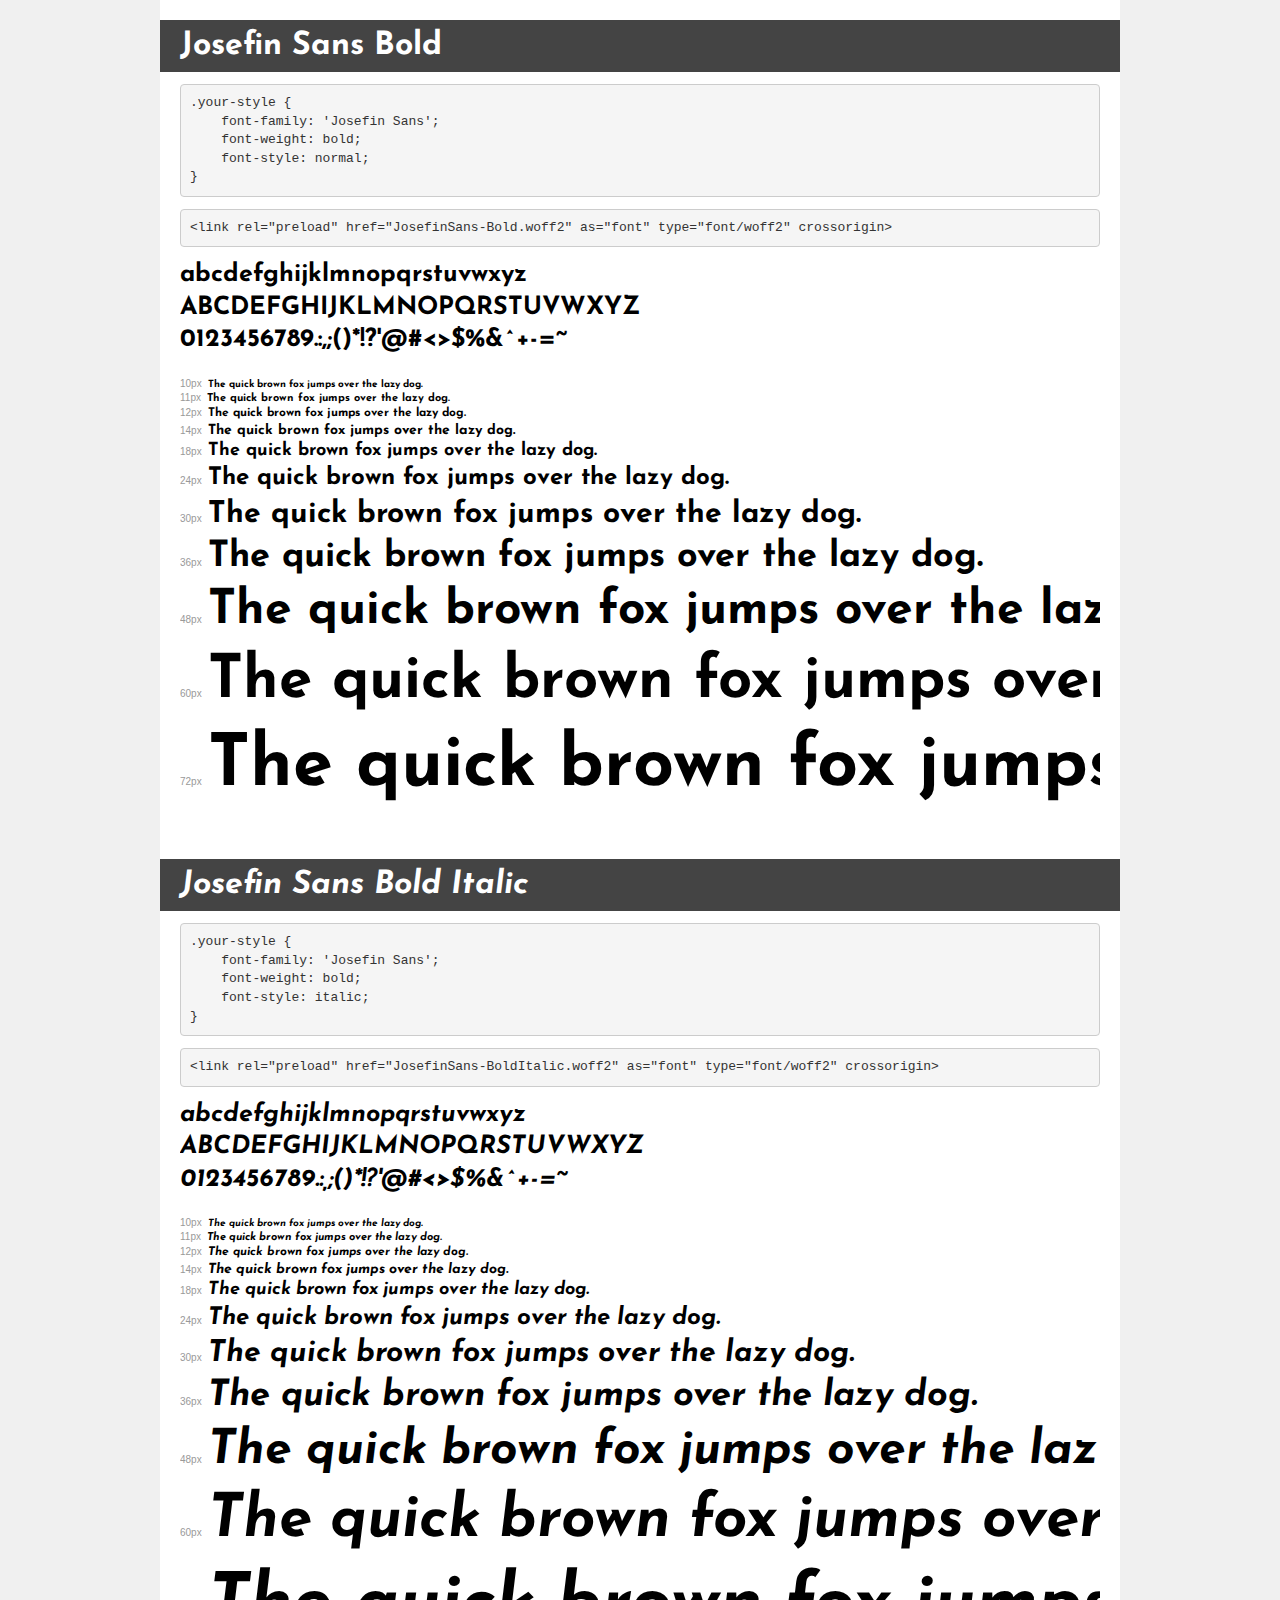
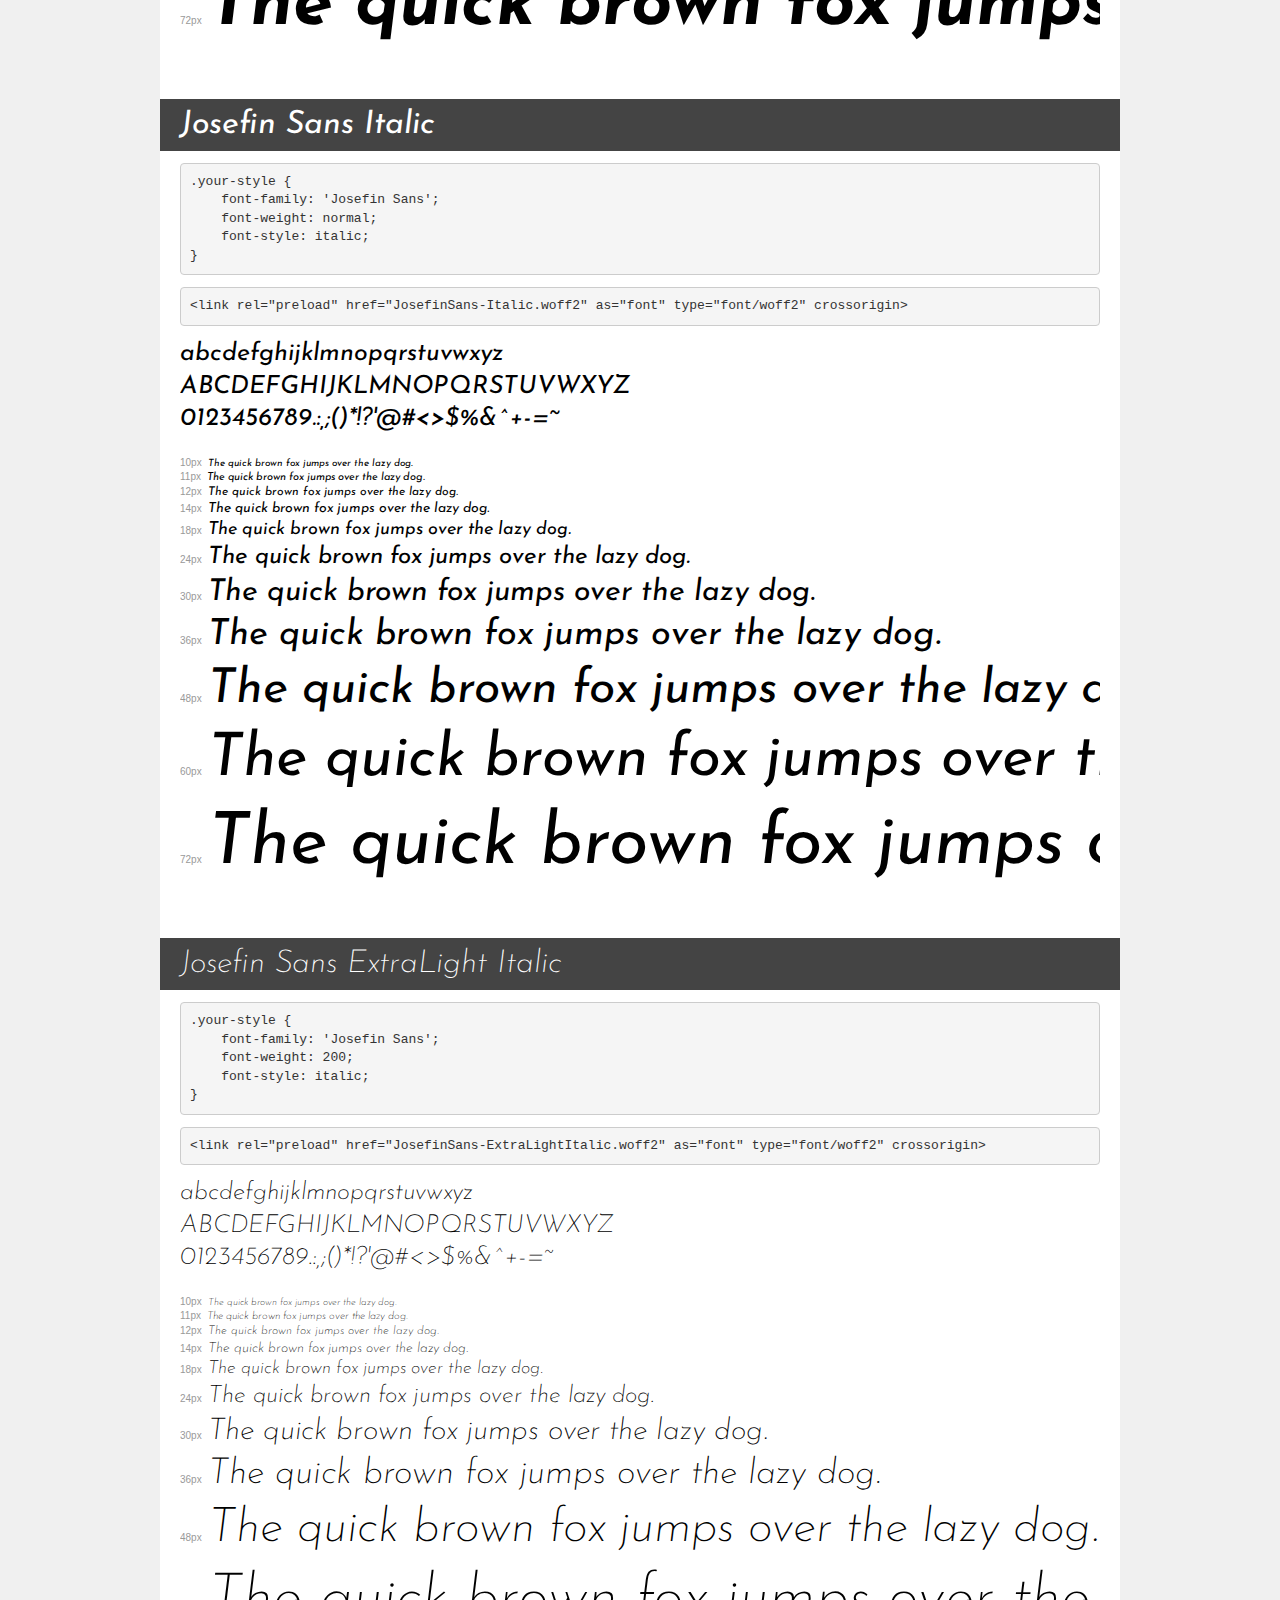
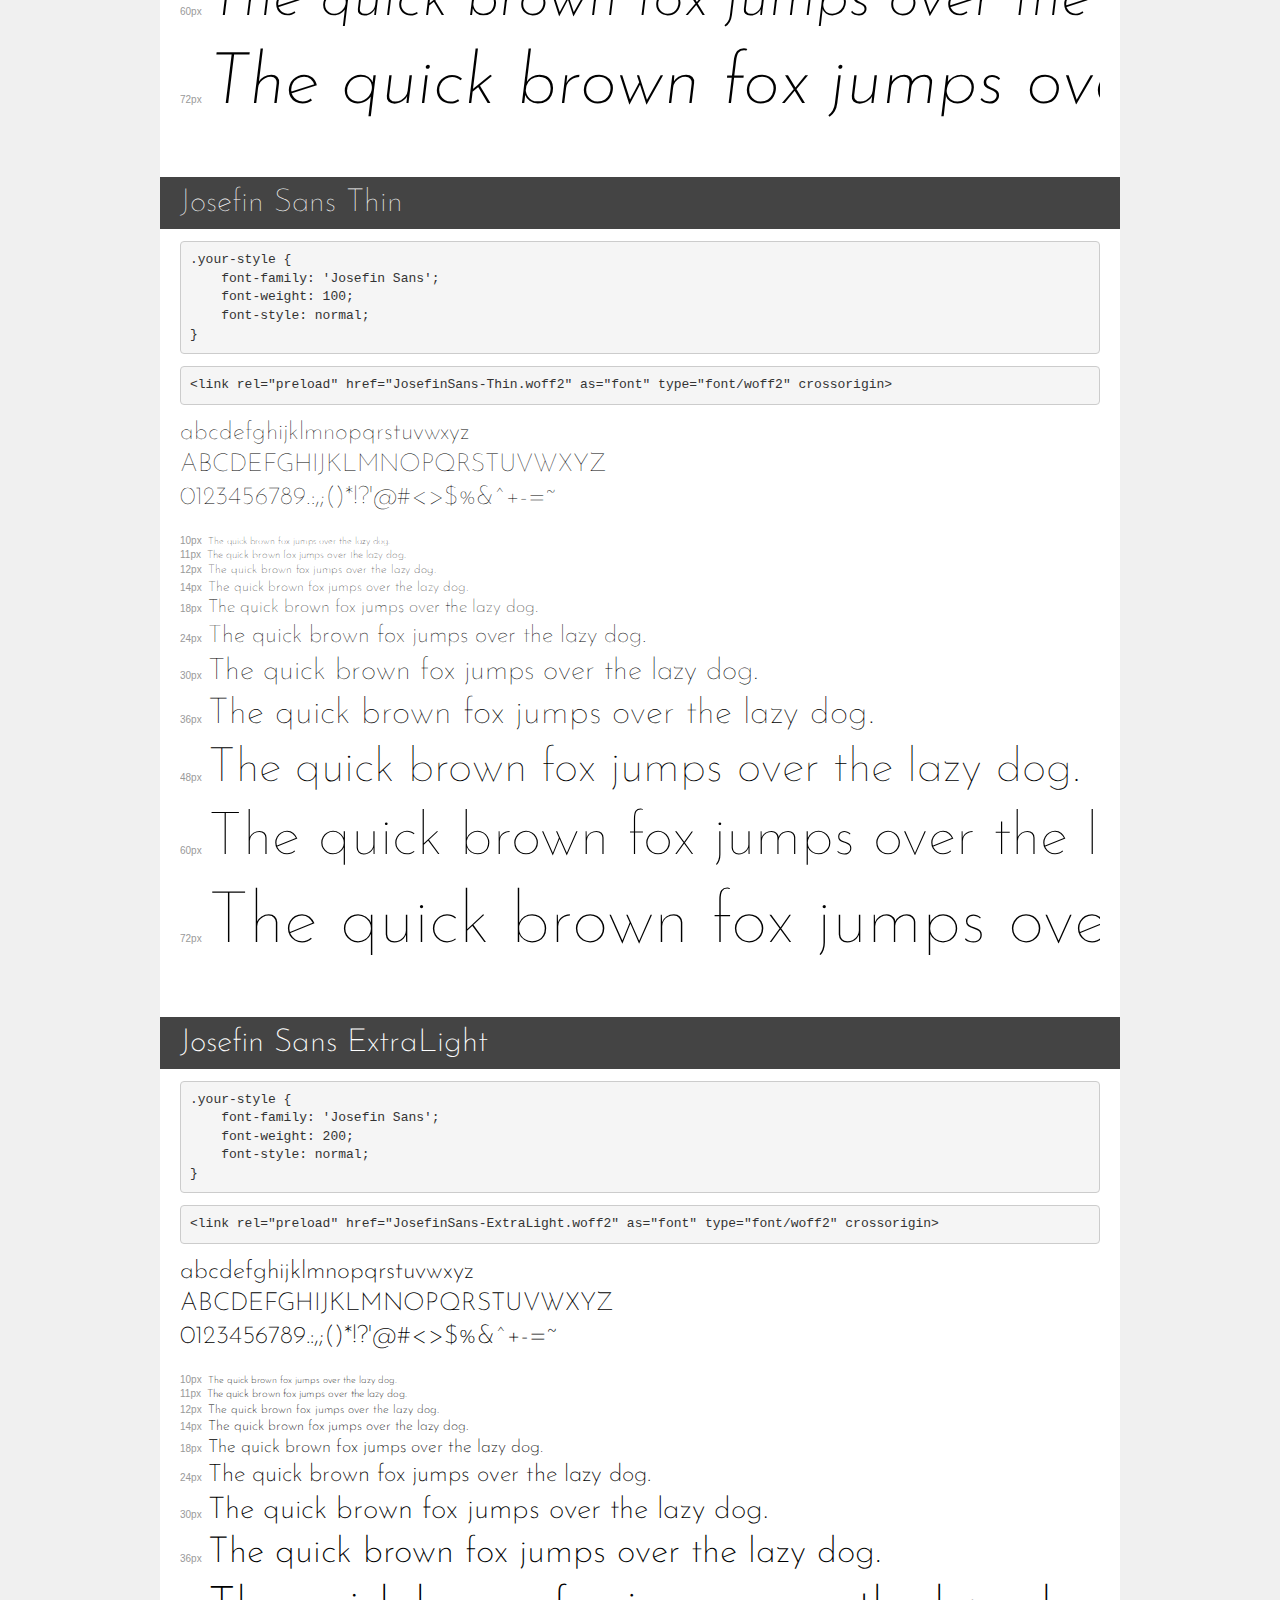
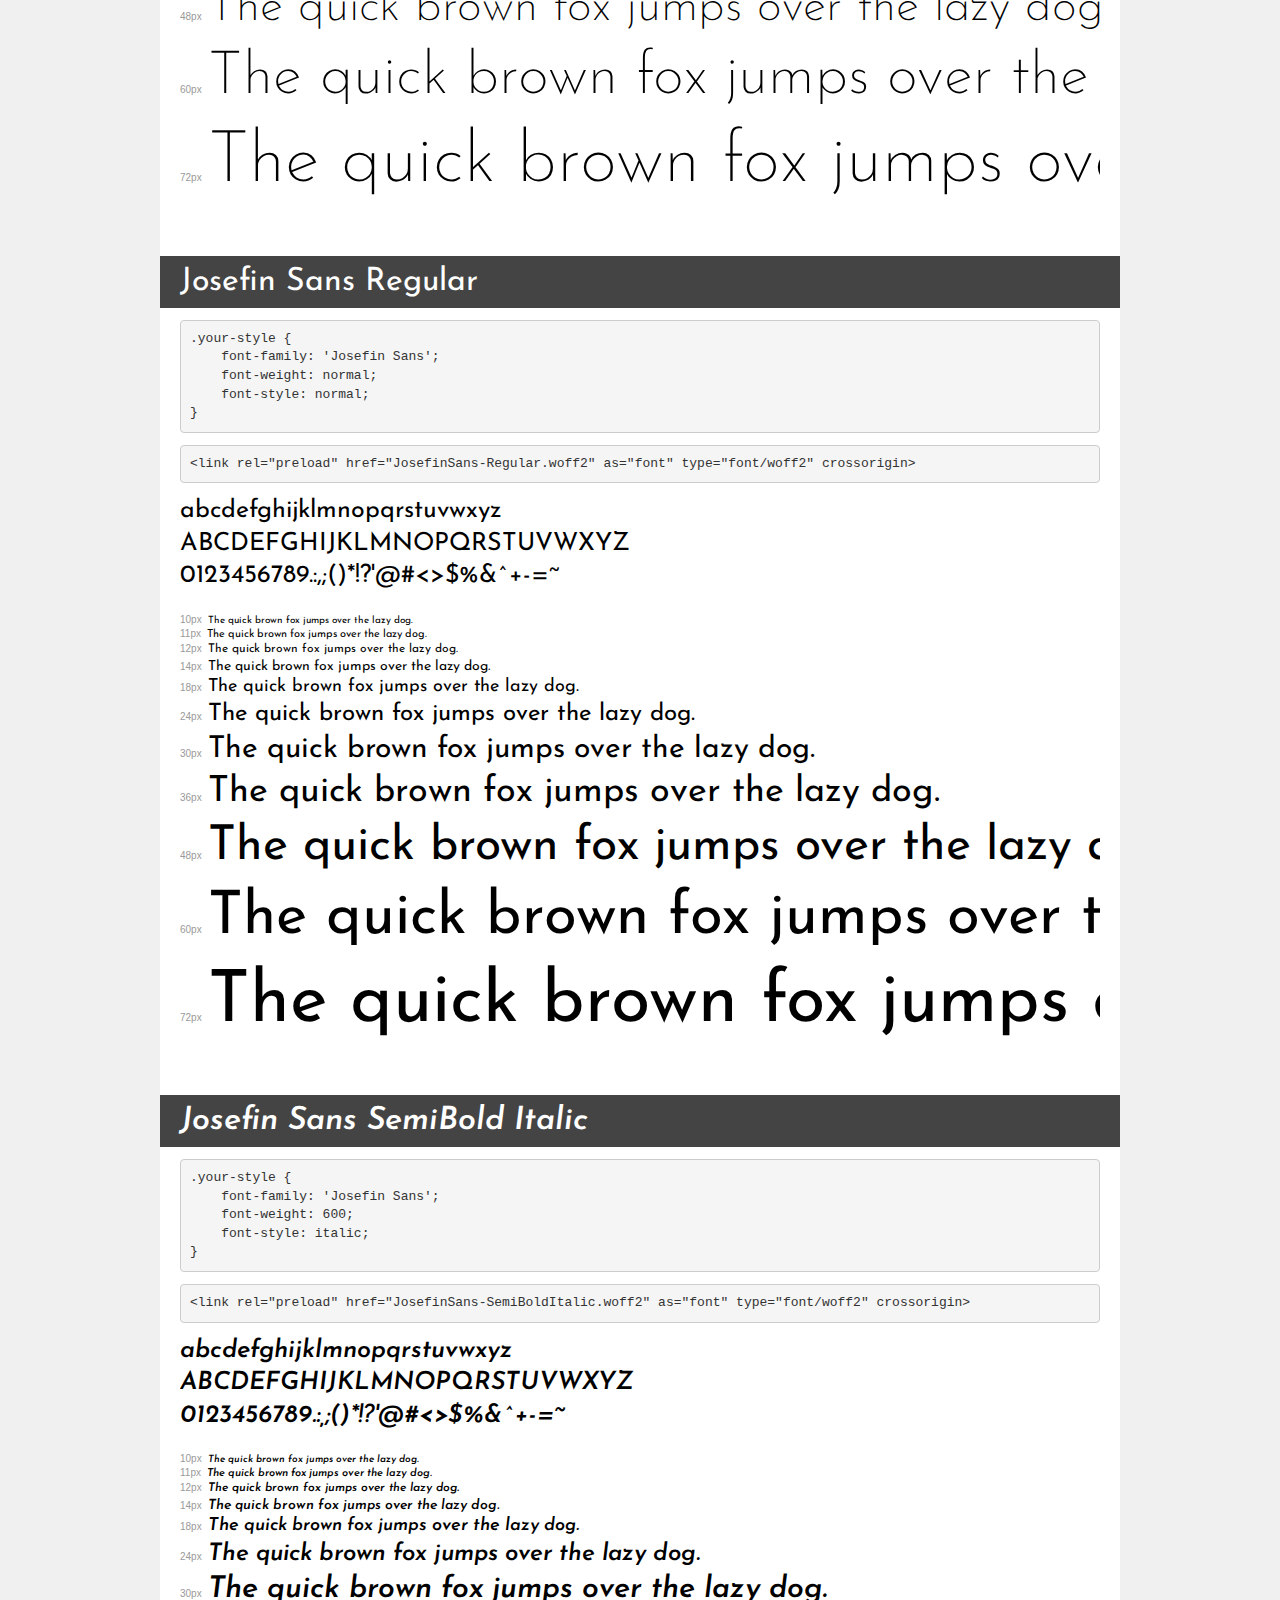
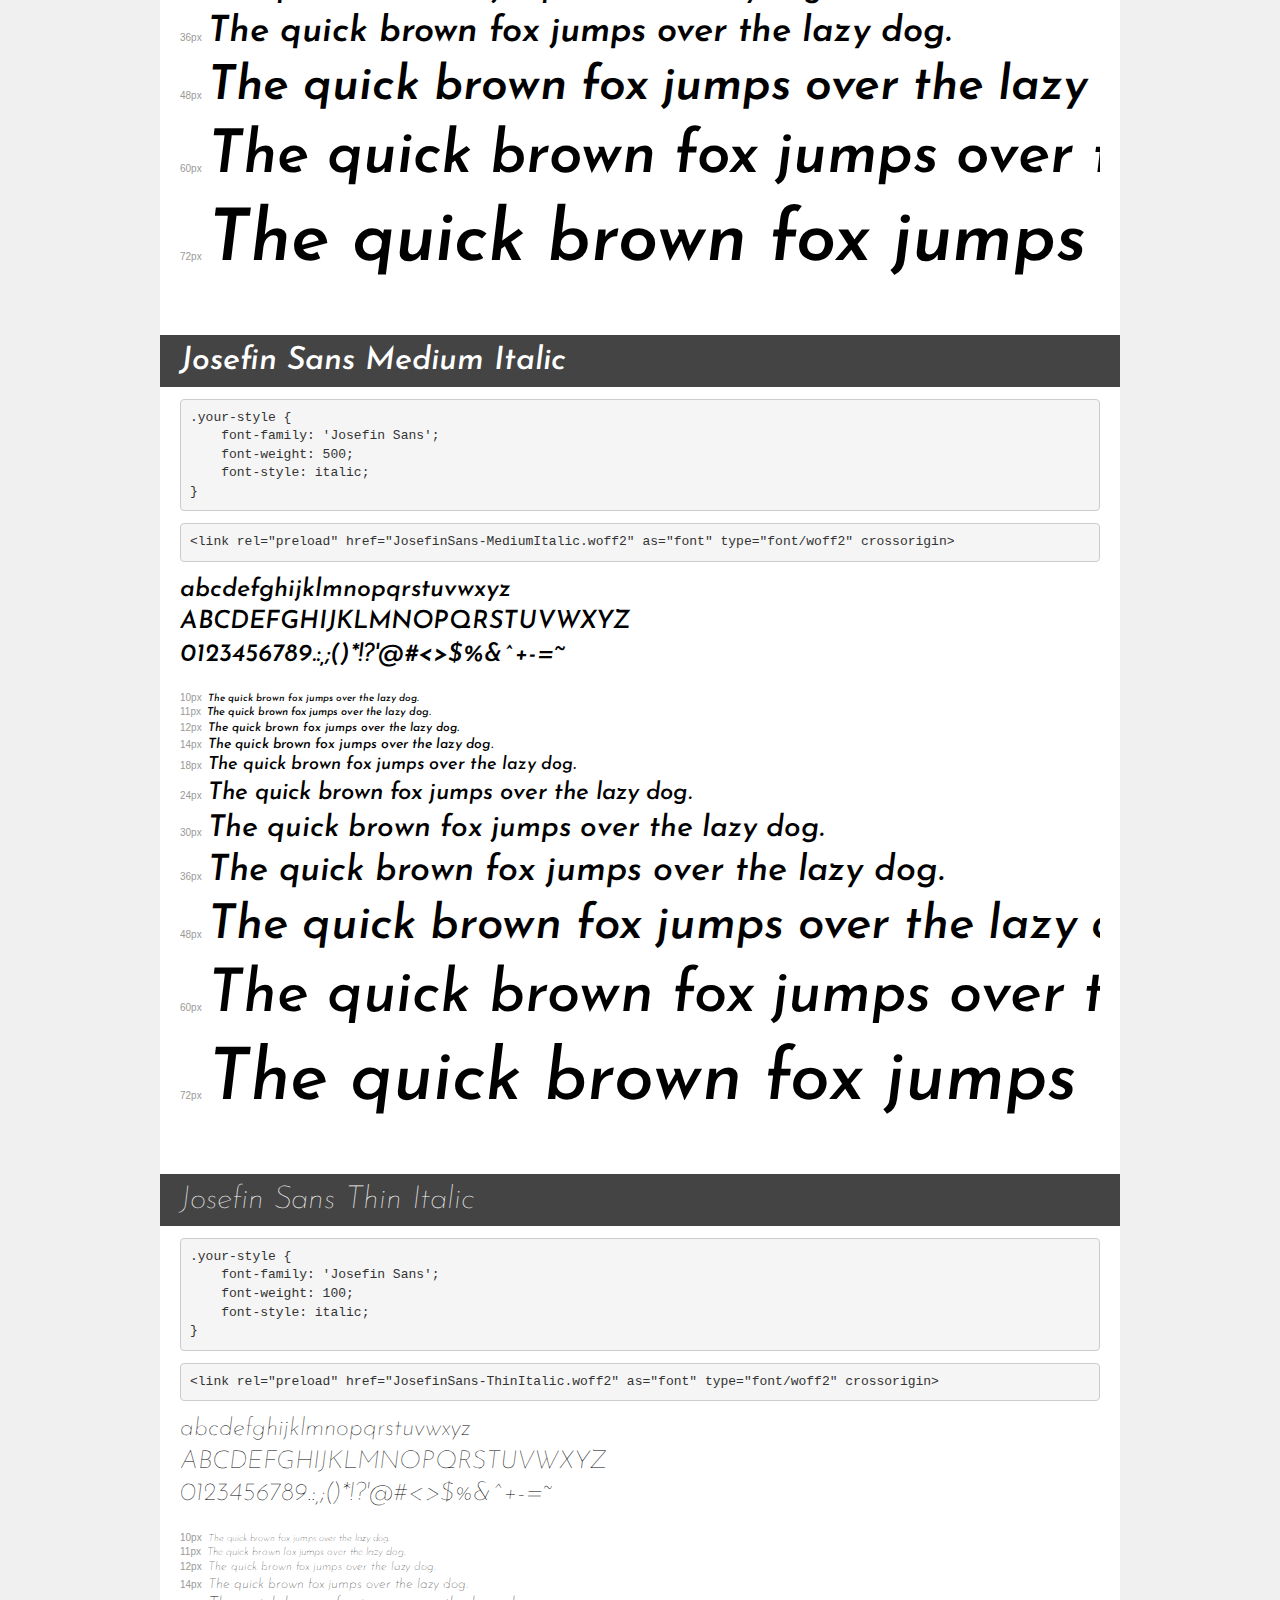
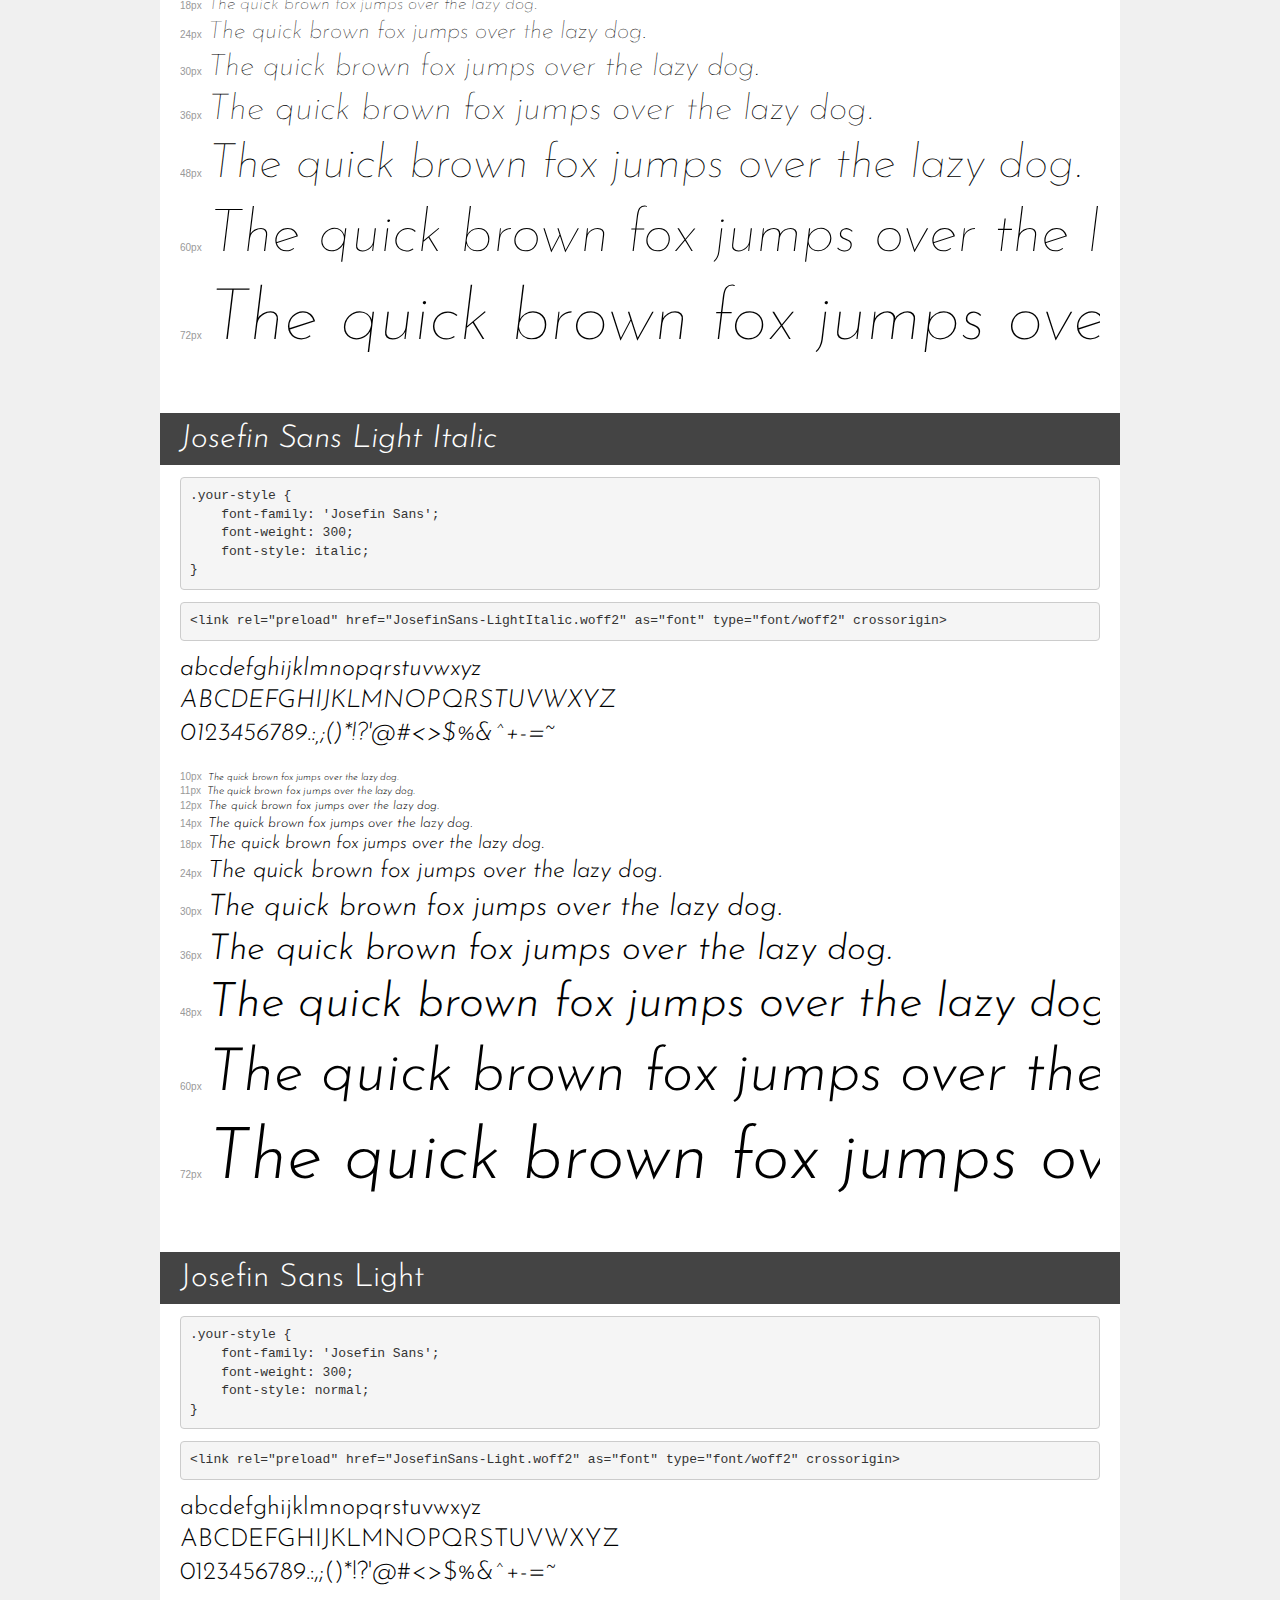
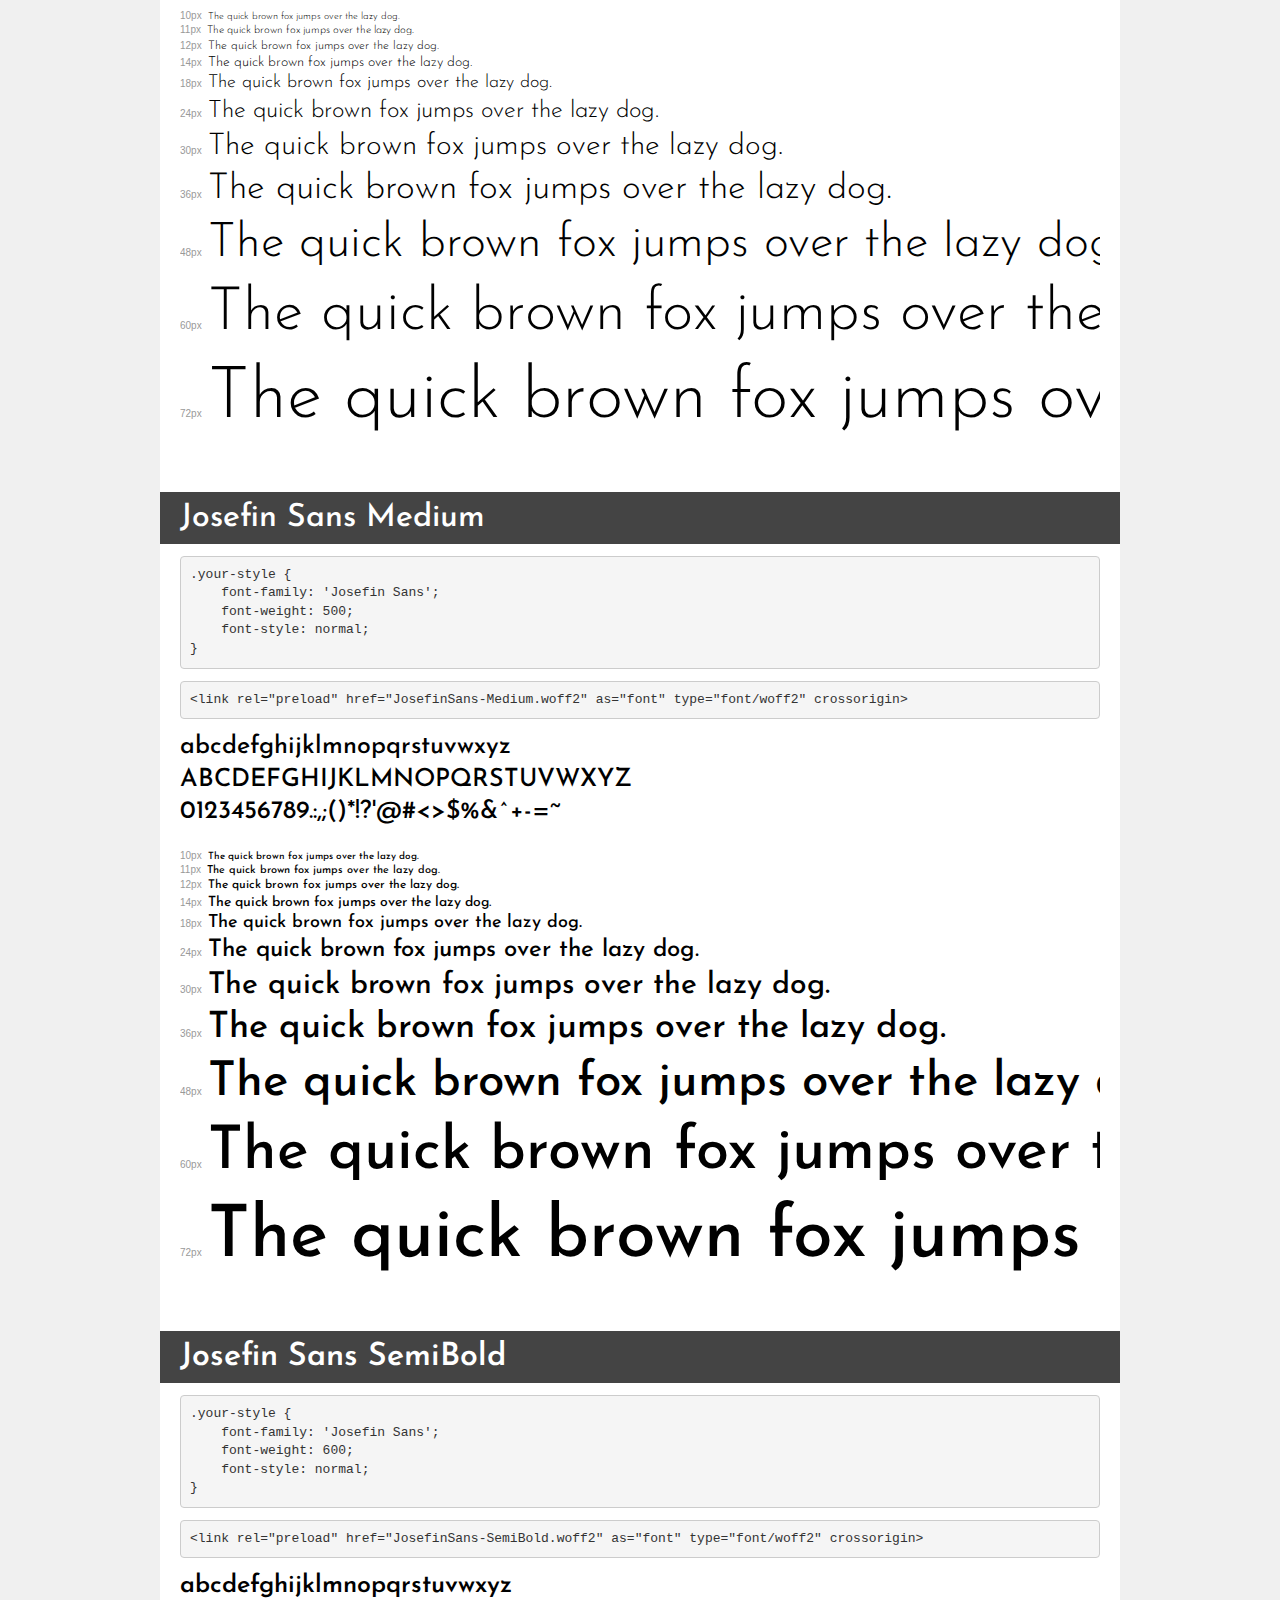
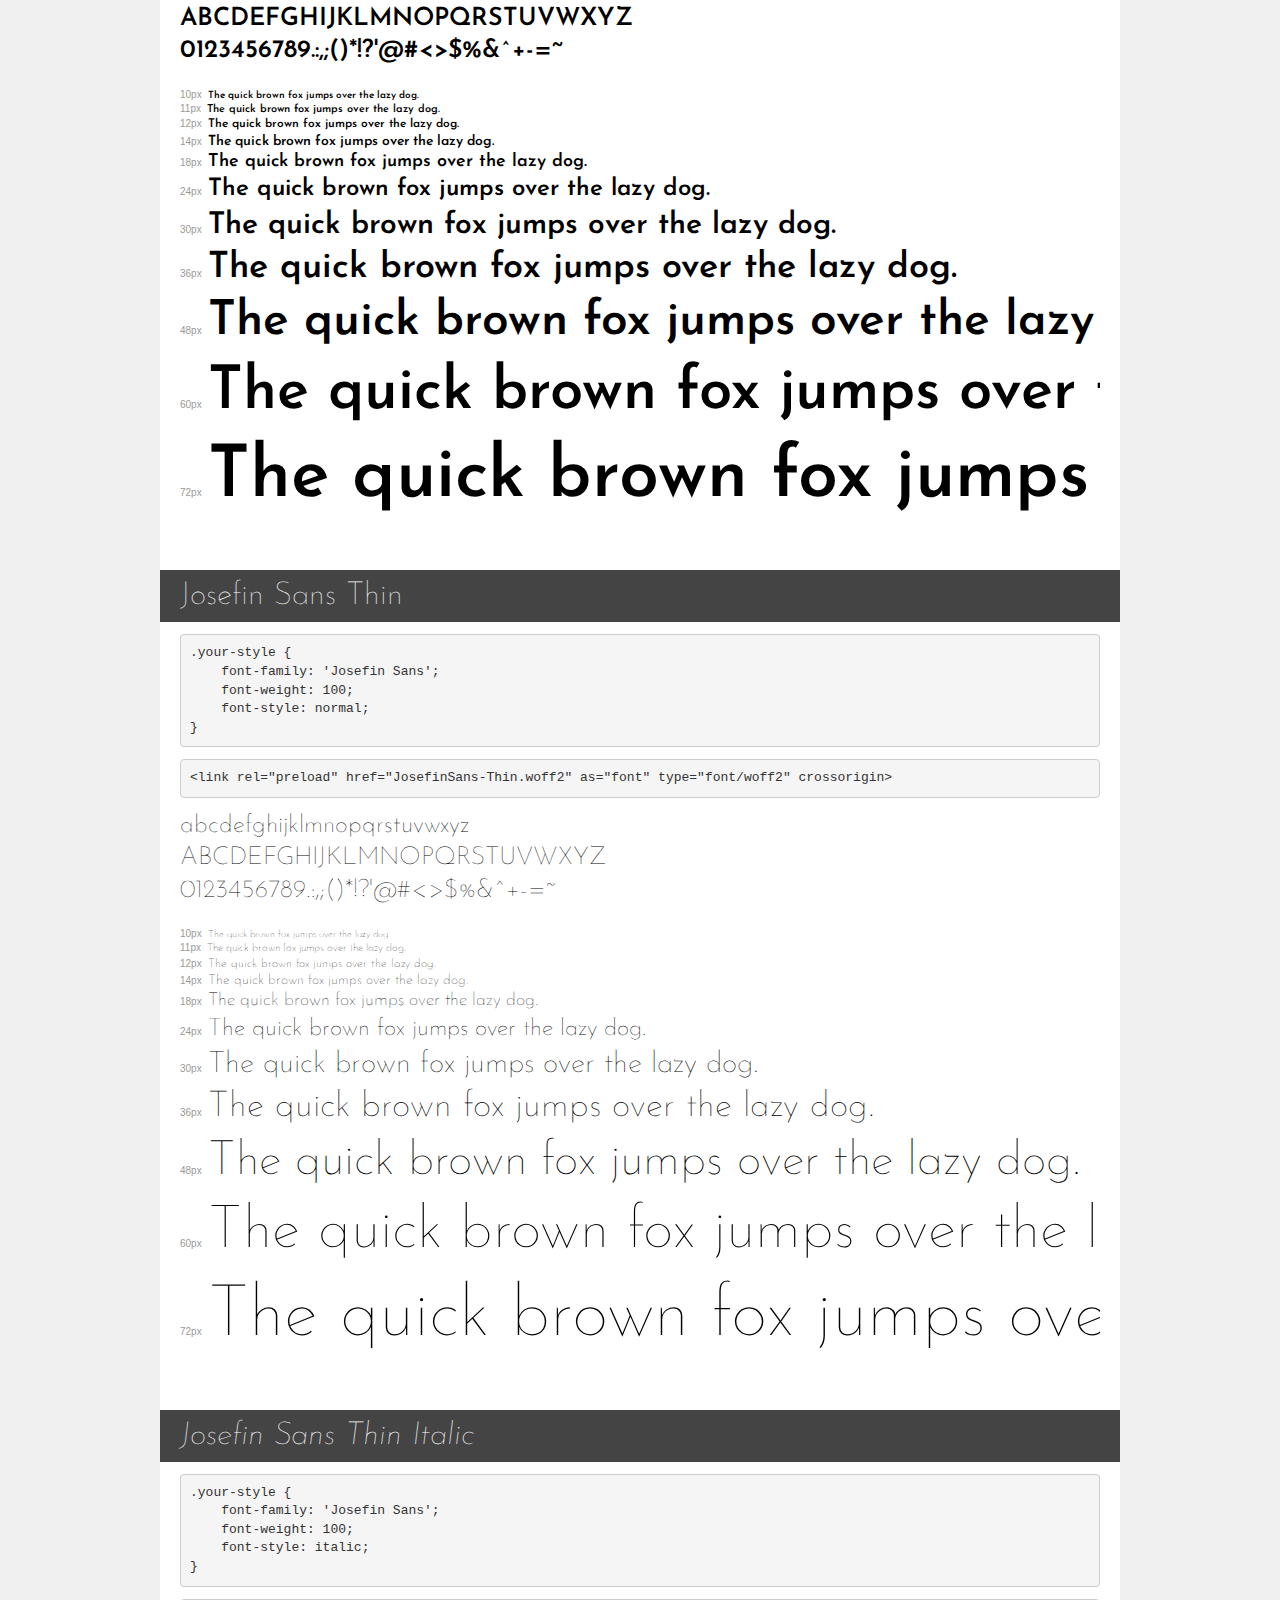
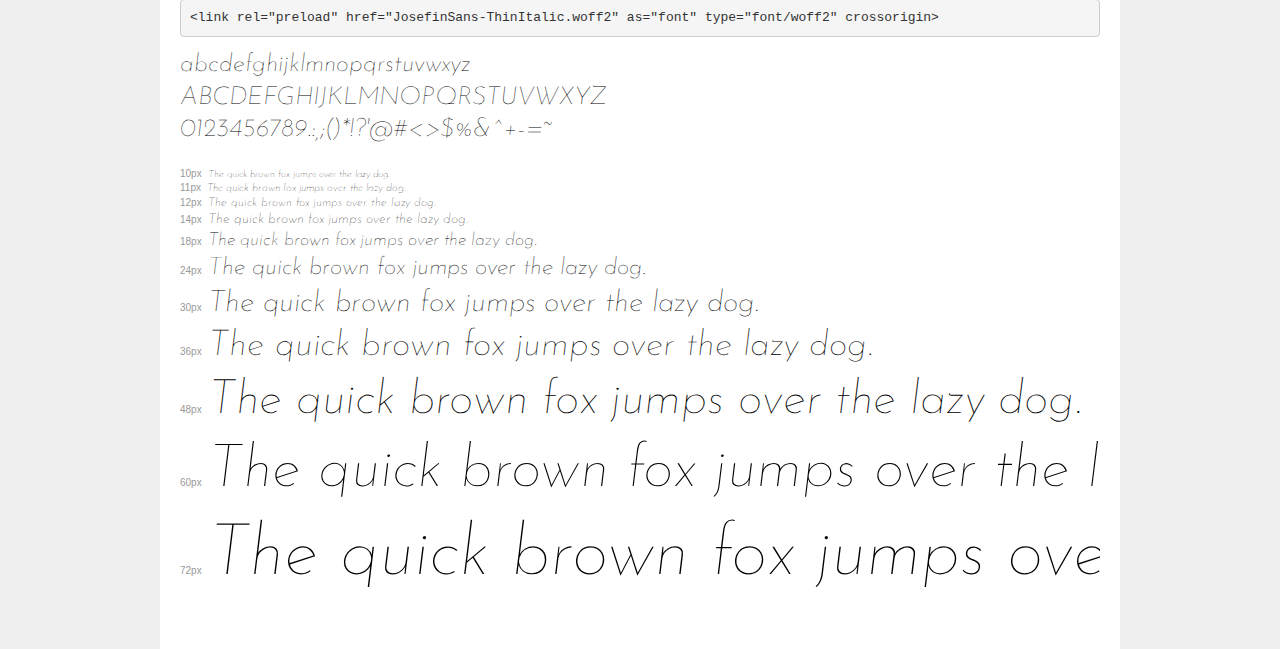
<file: vidyafender 2/assets/fonts/Josefin_Sans/demo.html>
<!DOCTYPE html>
<html lang="en">
<head>
    <meta charset="utf-8">
    <meta http-equiv="X-UA-Compatible" content="IE=edge">
    <meta name="viewport" content="width=device-width, initial-scale=1">
    <meta name="robots" content="noindex, noarchive">
    <meta name="format-detection" content="telephone=no">
    <title>Transfonter demo</title>
    <link href="stylesheet.css" rel="stylesheet">
    <style>
        /*
        http://meyerweb.com/eric/tools/css/reset/
        v2.0 | 20110126
        License: none (public domain)
        */
        html, body, div, span, applet, object, iframe,
        h1, h2, h3, h4, h5, h6, p, blockquote, pre,
        a, abbr, acronym, address, big, cite, code,
        del, dfn, em, img, ins, kbd, q, s, samp,
        small, strike, strong, sub, sup, tt, var,
        b, u, i, center,
        dl, dt, dd, ol, ul, li,
        fieldset, form, label, legend,
        table, caption, tbody, tfoot, thead, tr, th, td,
        article, aside, canvas, details, embed,
        figure, figcaption, footer, header, hgroup,
        menu, nav, output, ruby, section, summary,
        time, mark, audio, video {
            margin: 0;
            padding: 0;
            border: 0;
            font-size: 100%;
            font: inherit;
            vertical-align: baseline;
        }
        /* HTML5 display-role reset for older browsers */
        article, aside, details, figcaption, figure,
        footer, header, hgroup, menu, nav, section {
            display: block;
        }
        body {
            line-height: 1;
        }
        ol, ul {
            list-style: none;
        }
        blockquote, q {
            quotes: none;
        }
        blockquote:before, blockquote:after,
        q:before, q:after {
            content: '';
            content: none;
        }
        table {
            border-collapse: collapse;
            border-spacing: 0;
        }
        /* demo styles */
        body {
            background: #f0f0f0;
            color: #000;
        }
        .page {
            background: #fff;
            width: 920px;
            margin: 0 auto;
            padding: 20px 20px 0 20px;
            overflow: hidden;
        }
        .font-container {
            overflow-x: auto;
            overflow-y: hidden;
            margin-bottom: 40px;
            line-height: 1.3;
            white-space: nowrap;
            padding-bottom: 5px;
        }
        h1 {
            position: relative;
            background: #444;
            font-size: 32px;
            color: #fff;
            padding: 10px 20px;
            margin: 0 -20px 12px -20px;
        }
        .letters {
            font-size: 25px;
            margin-bottom: 20px;
        }
        .s10:before {
            content: '10px';
        }
        .s11:before {
            content: '11px';
        }
        .s12:before {
            content: '12px';
        }
        .s14:before {
            content: '14px';
        }
        .s18:before {
            content: '18px';
        }
        .s24:before {
            content: '24px';
        }
        .s30:before {
            content: '30px';
        }
        .s36:before {
            content: '36px';
        }
        .s48:before {
            content: '48px';
        }
        .s60:before {
            content: '60px';
        }
        .s72:before {
            content: '72px';
        }
        .s10:before, .s11:before, .s12:before, .s14:before,
        .s18:before, .s24:before, .s30:before, .s36:before,
        .s48:before, .s60:before, .s72:before {
            font-family: Arial, sans-serif;
            font-size: 10px;
            font-weight: normal;
            font-style: normal;
            color: #999;
            padding-right: 6px;
        }
        pre {
            display: block;
            padding: 9px;
            margin: 0 0 12px;
            font-family: Monaco, Menlo, Consolas, "Courier New", monospace;
            font-size: 13px;
            line-height: 1.428571429;
            color: #333;
            font-weight: normal;
            font-style: normal;
            background-color: #f5f5f5;
            border: 1px solid #ccc;
            overflow-x: auto;
            border-radius: 4px;
        }
        /* responsive */
        @media (max-width: 959px) {
            .page {
                width: auto;
                margin: 0;
            }
        }
    </style>
</head>
<body>
<div class="page">
    <div class="demo">
        <h1 style="font-family: 'Josefin Sans'; font-weight: bold; font-style: normal;">Josefin Sans Bold</h1>
        <pre title="Usage">.your-style {
    font-family: 'Josefin Sans';
    font-weight: bold;
    font-style: normal;
}</pre>
        <pre title="Preload (optional)">
&lt;link rel=&quot;preload&quot; href=&quot;JosefinSans-Bold.woff2&quot; as=&quot;font&quot; type=&quot;font/woff2&quot; crossorigin&gt;</pre>
        <div class="font-container" style="font-family: 'Josefin Sans'; font-weight: bold; font-style: normal;">
            <p class="letters">
                abcdefghijklmnopqrstuvwxyz<br>
ABCDEFGHIJKLMNOPQRSTUVWXYZ<br>
                0123456789.:,;()*!?'@#&lt;&gt;$%&^+-=~
            </p>
            <p class="s10" style="font-size: 10px;">The quick brown fox jumps over the lazy dog.</p>
            <p class="s11" style="font-size: 11px;">The quick brown fox jumps over the lazy dog.</p>
            <p class="s12" style="font-size: 12px;">The quick brown fox jumps over the lazy dog.</p>
            <p class="s14" style="font-size: 14px;">The quick brown fox jumps over the lazy dog.</p>
            <p class="s18" style="font-size: 18px;">The quick brown fox jumps over the lazy dog.</p>
            <p class="s24" style="font-size: 24px;">The quick brown fox jumps over the lazy dog.</p>
            <p class="s30" style="font-size: 30px;">The quick brown fox jumps over the lazy dog.</p>
            <p class="s36" style="font-size: 36px;">The quick brown fox jumps over the lazy dog.</p>
            <p class="s48" style="font-size: 48px;">The quick brown fox jumps over the lazy dog.</p>
            <p class="s60" style="font-size: 60px;">The quick brown fox jumps over the lazy dog.</p>
            <p class="s72" style="font-size: 72px;">The quick brown fox jumps over the lazy dog.</p>
        </div>
    </div>

    <div class="demo">
        <h1 style="font-family: 'Josefin Sans'; font-weight: bold; font-style: italic;">Josefin Sans Bold Italic</h1>
        <pre title="Usage">.your-style {
    font-family: 'Josefin Sans';
    font-weight: bold;
    font-style: italic;
}</pre>
        <pre title="Preload (optional)">
&lt;link rel=&quot;preload&quot; href=&quot;JosefinSans-BoldItalic.woff2&quot; as=&quot;font&quot; type=&quot;font/woff2&quot; crossorigin&gt;</pre>
        <div class="font-container" style="font-family: 'Josefin Sans'; font-weight: bold; font-style: italic;">
            <p class="letters">
                abcdefghijklmnopqrstuvwxyz<br>
ABCDEFGHIJKLMNOPQRSTUVWXYZ<br>
                0123456789.:,;()*!?'@#&lt;&gt;$%&^+-=~
            </p>
            <p class="s10" style="font-size: 10px;">The quick brown fox jumps over the lazy dog.</p>
            <p class="s11" style="font-size: 11px;">The quick brown fox jumps over the lazy dog.</p>
            <p class="s12" style="font-size: 12px;">The quick brown fox jumps over the lazy dog.</p>
            <p class="s14" style="font-size: 14px;">The quick brown fox jumps over the lazy dog.</p>
            <p class="s18" style="font-size: 18px;">The quick brown fox jumps over the lazy dog.</p>
            <p class="s24" style="font-size: 24px;">The quick brown fox jumps over the lazy dog.</p>
            <p class="s30" style="font-size: 30px;">The quick brown fox jumps over the lazy dog.</p>
            <p class="s36" style="font-size: 36px;">The quick brown fox jumps over the lazy dog.</p>
            <p class="s48" style="font-size: 48px;">The quick brown fox jumps over the lazy dog.</p>
            <p class="s60" style="font-size: 60px;">The quick brown fox jumps over the lazy dog.</p>
            <p class="s72" style="font-size: 72px;">The quick brown fox jumps over the lazy dog.</p>
        </div>
    </div>

    <div class="demo">
        <h1 style="font-family: 'Josefin Sans'; font-weight: normal; font-style: italic;">Josefin Sans Italic</h1>
        <pre title="Usage">.your-style {
    font-family: 'Josefin Sans';
    font-weight: normal;
    font-style: italic;
}</pre>
        <pre title="Preload (optional)">
&lt;link rel=&quot;preload&quot; href=&quot;JosefinSans-Italic.woff2&quot; as=&quot;font&quot; type=&quot;font/woff2&quot; crossorigin&gt;</pre>
        <div class="font-container" style="font-family: 'Josefin Sans'; font-weight: normal; font-style: italic;">
            <p class="letters">
                abcdefghijklmnopqrstuvwxyz<br>
ABCDEFGHIJKLMNOPQRSTUVWXYZ<br>
                0123456789.:,;()*!?'@#&lt;&gt;$%&^+-=~
            </p>
            <p class="s10" style="font-size: 10px;">The quick brown fox jumps over the lazy dog.</p>
            <p class="s11" style="font-size: 11px;">The quick brown fox jumps over the lazy dog.</p>
            <p class="s12" style="font-size: 12px;">The quick brown fox jumps over the lazy dog.</p>
            <p class="s14" style="font-size: 14px;">The quick brown fox jumps over the lazy dog.</p>
            <p class="s18" style="font-size: 18px;">The quick brown fox jumps over the lazy dog.</p>
            <p class="s24" style="font-size: 24px;">The quick brown fox jumps over the lazy dog.</p>
            <p class="s30" style="font-size: 30px;">The quick brown fox jumps over the lazy dog.</p>
            <p class="s36" style="font-size: 36px;">The quick brown fox jumps over the lazy dog.</p>
            <p class="s48" style="font-size: 48px;">The quick brown fox jumps over the lazy dog.</p>
            <p class="s60" style="font-size: 60px;">The quick brown fox jumps over the lazy dog.</p>
            <p class="s72" style="font-size: 72px;">The quick brown fox jumps over the lazy dog.</p>
        </div>
    </div>

    <div class="demo">
        <h1 style="font-family: 'Josefin Sans'; font-weight: 200; font-style: italic;">Josefin Sans ExtraLight Italic</h1>
        <pre title="Usage">.your-style {
    font-family: 'Josefin Sans';
    font-weight: 200;
    font-style: italic;
}</pre>
        <pre title="Preload (optional)">
&lt;link rel=&quot;preload&quot; href=&quot;JosefinSans-ExtraLightItalic.woff2&quot; as=&quot;font&quot; type=&quot;font/woff2&quot; crossorigin&gt;</pre>
        <div class="font-container" style="font-family: 'Josefin Sans'; font-weight: 200; font-style: italic;">
            <p class="letters">
                abcdefghijklmnopqrstuvwxyz<br>
ABCDEFGHIJKLMNOPQRSTUVWXYZ<br>
                0123456789.:,;()*!?'@#&lt;&gt;$%&^+-=~
            </p>
            <p class="s10" style="font-size: 10px;">The quick brown fox jumps over the lazy dog.</p>
            <p class="s11" style="font-size: 11px;">The quick brown fox jumps over the lazy dog.</p>
            <p class="s12" style="font-size: 12px;">The quick brown fox jumps over the lazy dog.</p>
            <p class="s14" style="font-size: 14px;">The quick brown fox jumps over the lazy dog.</p>
            <p class="s18" style="font-size: 18px;">The quick brown fox jumps over the lazy dog.</p>
            <p class="s24" style="font-size: 24px;">The quick brown fox jumps over the lazy dog.</p>
            <p class="s30" style="font-size: 30px;">The quick brown fox jumps over the lazy dog.</p>
            <p class="s36" style="font-size: 36px;">The quick brown fox jumps over the lazy dog.</p>
            <p class="s48" style="font-size: 48px;">The quick brown fox jumps over the lazy dog.</p>
            <p class="s60" style="font-size: 60px;">The quick brown fox jumps over the lazy dog.</p>
            <p class="s72" style="font-size: 72px;">The quick brown fox jumps over the lazy dog.</p>
        </div>
    </div>

    <div class="demo">
        <h1 style="font-family: 'Josefin Sans'; font-weight: 100; font-style: normal;">Josefin Sans Thin</h1>
        <pre title="Usage">.your-style {
    font-family: 'Josefin Sans';
    font-weight: 100;
    font-style: normal;
}</pre>
        <pre title="Preload (optional)">
&lt;link rel=&quot;preload&quot; href=&quot;JosefinSans-Thin.woff2&quot; as=&quot;font&quot; type=&quot;font/woff2&quot; crossorigin&gt;</pre>
        <div class="font-container" style="font-family: 'Josefin Sans'; font-weight: 100; font-style: normal;">
            <p class="letters">
                abcdefghijklmnopqrstuvwxyz<br>
ABCDEFGHIJKLMNOPQRSTUVWXYZ<br>
                0123456789.:,;()*!?'@#&lt;&gt;$%&^+-=~
            </p>
            <p class="s10" style="font-size: 10px;">The quick brown fox jumps over the lazy dog.</p>
            <p class="s11" style="font-size: 11px;">The quick brown fox jumps over the lazy dog.</p>
            <p class="s12" style="font-size: 12px;">The quick brown fox jumps over the lazy dog.</p>
            <p class="s14" style="font-size: 14px;">The quick brown fox jumps over the lazy dog.</p>
            <p class="s18" style="font-size: 18px;">The quick brown fox jumps over the lazy dog.</p>
            <p class="s24" style="font-size: 24px;">The quick brown fox jumps over the lazy dog.</p>
            <p class="s30" style="font-size: 30px;">The quick brown fox jumps over the lazy dog.</p>
            <p class="s36" style="font-size: 36px;">The quick brown fox jumps over the lazy dog.</p>
            <p class="s48" style="font-size: 48px;">The quick brown fox jumps over the lazy dog.</p>
            <p class="s60" style="font-size: 60px;">The quick brown fox jumps over the lazy dog.</p>
            <p class="s72" style="font-size: 72px;">The quick brown fox jumps over the lazy dog.</p>
        </div>
    </div>

    <div class="demo">
        <h1 style="font-family: 'Josefin Sans'; font-weight: 200; font-style: normal;">Josefin Sans ExtraLight</h1>
        <pre title="Usage">.your-style {
    font-family: 'Josefin Sans';
    font-weight: 200;
    font-style: normal;
}</pre>
        <pre title="Preload (optional)">
&lt;link rel=&quot;preload&quot; href=&quot;JosefinSans-ExtraLight.woff2&quot; as=&quot;font&quot; type=&quot;font/woff2&quot; crossorigin&gt;</pre>
        <div class="font-container" style="font-family: 'Josefin Sans'; font-weight: 200; font-style: normal;">
            <p class="letters">
                abcdefghijklmnopqrstuvwxyz<br>
ABCDEFGHIJKLMNOPQRSTUVWXYZ<br>
                0123456789.:,;()*!?'@#&lt;&gt;$%&^+-=~
            </p>
            <p class="s10" style="font-size: 10px;">The quick brown fox jumps over the lazy dog.</p>
            <p class="s11" style="font-size: 11px;">The quick brown fox jumps over the lazy dog.</p>
            <p class="s12" style="font-size: 12px;">The quick brown fox jumps over the lazy dog.</p>
            <p class="s14" style="font-size: 14px;">The quick brown fox jumps over the lazy dog.</p>
            <p class="s18" style="font-size: 18px;">The quick brown fox jumps over the lazy dog.</p>
            <p class="s24" style="font-size: 24px;">The quick brown fox jumps over the lazy dog.</p>
            <p class="s30" style="font-size: 30px;">The quick brown fox jumps over the lazy dog.</p>
            <p class="s36" style="font-size: 36px;">The quick brown fox jumps over the lazy dog.</p>
            <p class="s48" style="font-size: 48px;">The quick brown fox jumps over the lazy dog.</p>
            <p class="s60" style="font-size: 60px;">The quick brown fox jumps over the lazy dog.</p>
            <p class="s72" style="font-size: 72px;">The quick brown fox jumps over the lazy dog.</p>
        </div>
    </div>

    <div class="demo">
        <h1 style="font-family: 'Josefin Sans'; font-weight: normal; font-style: normal;">Josefin Sans Regular</h1>
        <pre title="Usage">.your-style {
    font-family: 'Josefin Sans';
    font-weight: normal;
    font-style: normal;
}</pre>
        <pre title="Preload (optional)">
&lt;link rel=&quot;preload&quot; href=&quot;JosefinSans-Regular.woff2&quot; as=&quot;font&quot; type=&quot;font/woff2&quot; crossorigin&gt;</pre>
        <div class="font-container" style="font-family: 'Josefin Sans'; font-weight: normal; font-style: normal;">
            <p class="letters">
                abcdefghijklmnopqrstuvwxyz<br>
ABCDEFGHIJKLMNOPQRSTUVWXYZ<br>
                0123456789.:,;()*!?'@#&lt;&gt;$%&^+-=~
            </p>
            <p class="s10" style="font-size: 10px;">The quick brown fox jumps over the lazy dog.</p>
            <p class="s11" style="font-size: 11px;">The quick brown fox jumps over the lazy dog.</p>
            <p class="s12" style="font-size: 12px;">The quick brown fox jumps over the lazy dog.</p>
            <p class="s14" style="font-size: 14px;">The quick brown fox jumps over the lazy dog.</p>
            <p class="s18" style="font-size: 18px;">The quick brown fox jumps over the lazy dog.</p>
            <p class="s24" style="font-size: 24px;">The quick brown fox jumps over the lazy dog.</p>
            <p class="s30" style="font-size: 30px;">The quick brown fox jumps over the lazy dog.</p>
            <p class="s36" style="font-size: 36px;">The quick brown fox jumps over the lazy dog.</p>
            <p class="s48" style="font-size: 48px;">The quick brown fox jumps over the lazy dog.</p>
            <p class="s60" style="font-size: 60px;">The quick brown fox jumps over the lazy dog.</p>
            <p class="s72" style="font-size: 72px;">The quick brown fox jumps over the lazy dog.</p>
        </div>
    </div>

    <div class="demo">
        <h1 style="font-family: 'Josefin Sans'; font-weight: 600; font-style: italic;">Josefin Sans SemiBold Italic</h1>
        <pre title="Usage">.your-style {
    font-family: 'Josefin Sans';
    font-weight: 600;
    font-style: italic;
}</pre>
        <pre title="Preload (optional)">
&lt;link rel=&quot;preload&quot; href=&quot;JosefinSans-SemiBoldItalic.woff2&quot; as=&quot;font&quot; type=&quot;font/woff2&quot; crossorigin&gt;</pre>
        <div class="font-container" style="font-family: 'Josefin Sans'; font-weight: 600; font-style: italic;">
            <p class="letters">
                abcdefghijklmnopqrstuvwxyz<br>
ABCDEFGHIJKLMNOPQRSTUVWXYZ<br>
                0123456789.:,;()*!?'@#&lt;&gt;$%&^+-=~
            </p>
            <p class="s10" style="font-size: 10px;">The quick brown fox jumps over the lazy dog.</p>
            <p class="s11" style="font-size: 11px;">The quick brown fox jumps over the lazy dog.</p>
            <p class="s12" style="font-size: 12px;">The quick brown fox jumps over the lazy dog.</p>
            <p class="s14" style="font-size: 14px;">The quick brown fox jumps over the lazy dog.</p>
            <p class="s18" style="font-size: 18px;">The quick brown fox jumps over the lazy dog.</p>
            <p class="s24" style="font-size: 24px;">The quick brown fox jumps over the lazy dog.</p>
            <p class="s30" style="font-size: 30px;">The quick brown fox jumps over the lazy dog.</p>
            <p class="s36" style="font-size: 36px;">The quick brown fox jumps over the lazy dog.</p>
            <p class="s48" style="font-size: 48px;">The quick brown fox jumps over the lazy dog.</p>
            <p class="s60" style="font-size: 60px;">The quick brown fox jumps over the lazy dog.</p>
            <p class="s72" style="font-size: 72px;">The quick brown fox jumps over the lazy dog.</p>
        </div>
    </div>

    <div class="demo">
        <h1 style="font-family: 'Josefin Sans'; font-weight: 500; font-style: italic;">Josefin Sans Medium Italic</h1>
        <pre title="Usage">.your-style {
    font-family: 'Josefin Sans';
    font-weight: 500;
    font-style: italic;
}</pre>
        <pre title="Preload (optional)">
&lt;link rel=&quot;preload&quot; href=&quot;JosefinSans-MediumItalic.woff2&quot; as=&quot;font&quot; type=&quot;font/woff2&quot; crossorigin&gt;</pre>
        <div class="font-container" style="font-family: 'Josefin Sans'; font-weight: 500; font-style: italic;">
            <p class="letters">
                abcdefghijklmnopqrstuvwxyz<br>
ABCDEFGHIJKLMNOPQRSTUVWXYZ<br>
                0123456789.:,;()*!?'@#&lt;&gt;$%&^+-=~
            </p>
            <p class="s10" style="font-size: 10px;">The quick brown fox jumps over the lazy dog.</p>
            <p class="s11" style="font-size: 11px;">The quick brown fox jumps over the lazy dog.</p>
            <p class="s12" style="font-size: 12px;">The quick brown fox jumps over the lazy dog.</p>
            <p class="s14" style="font-size: 14px;">The quick brown fox jumps over the lazy dog.</p>
            <p class="s18" style="font-size: 18px;">The quick brown fox jumps over the lazy dog.</p>
            <p class="s24" style="font-size: 24px;">The quick brown fox jumps over the lazy dog.</p>
            <p class="s30" style="font-size: 30px;">The quick brown fox jumps over the lazy dog.</p>
            <p class="s36" style="font-size: 36px;">The quick brown fox jumps over the lazy dog.</p>
            <p class="s48" style="font-size: 48px;">The quick brown fox jumps over the lazy dog.</p>
            <p class="s60" style="font-size: 60px;">The quick brown fox jumps over the lazy dog.</p>
            <p class="s72" style="font-size: 72px;">The quick brown fox jumps over the lazy dog.</p>
        </div>
    </div>

    <div class="demo">
        <h1 style="font-family: 'Josefin Sans'; font-weight: 100; font-style: italic;">Josefin Sans Thin Italic</h1>
        <pre title="Usage">.your-style {
    font-family: 'Josefin Sans';
    font-weight: 100;
    font-style: italic;
}</pre>
        <pre title="Preload (optional)">
&lt;link rel=&quot;preload&quot; href=&quot;JosefinSans-ThinItalic.woff2&quot; as=&quot;font&quot; type=&quot;font/woff2&quot; crossorigin&gt;</pre>
        <div class="font-container" style="font-family: 'Josefin Sans'; font-weight: 100; font-style: italic;">
            <p class="letters">
                abcdefghijklmnopqrstuvwxyz<br>
ABCDEFGHIJKLMNOPQRSTUVWXYZ<br>
                0123456789.:,;()*!?'@#&lt;&gt;$%&^+-=~
            </p>
            <p class="s10" style="font-size: 10px;">The quick brown fox jumps over the lazy dog.</p>
            <p class="s11" style="font-size: 11px;">The quick brown fox jumps over the lazy dog.</p>
            <p class="s12" style="font-size: 12px;">The quick brown fox jumps over the lazy dog.</p>
            <p class="s14" style="font-size: 14px;">The quick brown fox jumps over the lazy dog.</p>
            <p class="s18" style="font-size: 18px;">The quick brown fox jumps over the lazy dog.</p>
            <p class="s24" style="font-size: 24px;">The quick brown fox jumps over the lazy dog.</p>
            <p class="s30" style="font-size: 30px;">The quick brown fox jumps over the lazy dog.</p>
            <p class="s36" style="font-size: 36px;">The quick brown fox jumps over the lazy dog.</p>
            <p class="s48" style="font-size: 48px;">The quick brown fox jumps over the lazy dog.</p>
            <p class="s60" style="font-size: 60px;">The quick brown fox jumps over the lazy dog.</p>
            <p class="s72" style="font-size: 72px;">The quick brown fox jumps over the lazy dog.</p>
        </div>
    </div>

    <div class="demo">
        <h1 style="font-family: 'Josefin Sans'; font-weight: 300; font-style: italic;">Josefin Sans Light Italic</h1>
        <pre title="Usage">.your-style {
    font-family: 'Josefin Sans';
    font-weight: 300;
    font-style: italic;
}</pre>
        <pre title="Preload (optional)">
&lt;link rel=&quot;preload&quot; href=&quot;JosefinSans-LightItalic.woff2&quot; as=&quot;font&quot; type=&quot;font/woff2&quot; crossorigin&gt;</pre>
        <div class="font-container" style="font-family: 'Josefin Sans'; font-weight: 300; font-style: italic;">
            <p class="letters">
                abcdefghijklmnopqrstuvwxyz<br>
ABCDEFGHIJKLMNOPQRSTUVWXYZ<br>
                0123456789.:,;()*!?'@#&lt;&gt;$%&^+-=~
            </p>
            <p class="s10" style="font-size: 10px;">The quick brown fox jumps over the lazy dog.</p>
            <p class="s11" style="font-size: 11px;">The quick brown fox jumps over the lazy dog.</p>
            <p class="s12" style="font-size: 12px;">The quick brown fox jumps over the lazy dog.</p>
            <p class="s14" style="font-size: 14px;">The quick brown fox jumps over the lazy dog.</p>
            <p class="s18" style="font-size: 18px;">The quick brown fox jumps over the lazy dog.</p>
            <p class="s24" style="font-size: 24px;">The quick brown fox jumps over the lazy dog.</p>
            <p class="s30" style="font-size: 30px;">The quick brown fox jumps over the lazy dog.</p>
            <p class="s36" style="font-size: 36px;">The quick brown fox jumps over the lazy dog.</p>
            <p class="s48" style="font-size: 48px;">The quick brown fox jumps over the lazy dog.</p>
            <p class="s60" style="font-size: 60px;">The quick brown fox jumps over the lazy dog.</p>
            <p class="s72" style="font-size: 72px;">The quick brown fox jumps over the lazy dog.</p>
        </div>
    </div>

    <div class="demo">
        <h1 style="font-family: 'Josefin Sans'; font-weight: 300; font-style: normal;">Josefin Sans Light</h1>
        <pre title="Usage">.your-style {
    font-family: 'Josefin Sans';
    font-weight: 300;
    font-style: normal;
}</pre>
        <pre title="Preload (optional)">
&lt;link rel=&quot;preload&quot; href=&quot;JosefinSans-Light.woff2&quot; as=&quot;font&quot; type=&quot;font/woff2&quot; crossorigin&gt;</pre>
        <div class="font-container" style="font-family: 'Josefin Sans'; font-weight: 300; font-style: normal;">
            <p class="letters">
                abcdefghijklmnopqrstuvwxyz<br>
ABCDEFGHIJKLMNOPQRSTUVWXYZ<br>
                0123456789.:,;()*!?'@#&lt;&gt;$%&^+-=~
            </p>
            <p class="s10" style="font-size: 10px;">The quick brown fox jumps over the lazy dog.</p>
            <p class="s11" style="font-size: 11px;">The quick brown fox jumps over the lazy dog.</p>
            <p class="s12" style="font-size: 12px;">The quick brown fox jumps over the lazy dog.</p>
            <p class="s14" style="font-size: 14px;">The quick brown fox jumps over the lazy dog.</p>
            <p class="s18" style="font-size: 18px;">The quick brown fox jumps over the lazy dog.</p>
            <p class="s24" style="font-size: 24px;">The quick brown fox jumps over the lazy dog.</p>
            <p class="s30" style="font-size: 30px;">The quick brown fox jumps over the lazy dog.</p>
            <p class="s36" style="font-size: 36px;">The quick brown fox jumps over the lazy dog.</p>
            <p class="s48" style="font-size: 48px;">The quick brown fox jumps over the lazy dog.</p>
            <p class="s60" style="font-size: 60px;">The quick brown fox jumps over the lazy dog.</p>
            <p class="s72" style="font-size: 72px;">The quick brown fox jumps over the lazy dog.</p>
        </div>
    </div>

    <div class="demo">
        <h1 style="font-family: 'Josefin Sans'; font-weight: 500; font-style: normal;">Josefin Sans Medium</h1>
        <pre title="Usage">.your-style {
    font-family: 'Josefin Sans';
    font-weight: 500;
    font-style: normal;
}</pre>
        <pre title="Preload (optional)">
&lt;link rel=&quot;preload&quot; href=&quot;JosefinSans-Medium.woff2&quot; as=&quot;font&quot; type=&quot;font/woff2&quot; crossorigin&gt;</pre>
        <div class="font-container" style="font-family: 'Josefin Sans'; font-weight: 500; font-style: normal;">
            <p class="letters">
                abcdefghijklmnopqrstuvwxyz<br>
ABCDEFGHIJKLMNOPQRSTUVWXYZ<br>
                0123456789.:,;()*!?'@#&lt;&gt;$%&^+-=~
            </p>
            <p class="s10" style="font-size: 10px;">The quick brown fox jumps over the lazy dog.</p>
            <p class="s11" style="font-size: 11px;">The quick brown fox jumps over the lazy dog.</p>
            <p class="s12" style="font-size: 12px;">The quick brown fox jumps over the lazy dog.</p>
            <p class="s14" style="font-size: 14px;">The quick brown fox jumps over the lazy dog.</p>
            <p class="s18" style="font-size: 18px;">The quick brown fox jumps over the lazy dog.</p>
            <p class="s24" style="font-size: 24px;">The quick brown fox jumps over the lazy dog.</p>
            <p class="s30" style="font-size: 30px;">The quick brown fox jumps over the lazy dog.</p>
            <p class="s36" style="font-size: 36px;">The quick brown fox jumps over the lazy dog.</p>
            <p class="s48" style="font-size: 48px;">The quick brown fox jumps over the lazy dog.</p>
            <p class="s60" style="font-size: 60px;">The quick brown fox jumps over the lazy dog.</p>
            <p class="s72" style="font-size: 72px;">The quick brown fox jumps over the lazy dog.</p>
        </div>
    </div>

    <div class="demo">
        <h1 style="font-family: 'Josefin Sans'; font-weight: 600; font-style: normal;">Josefin Sans SemiBold</h1>
        <pre title="Usage">.your-style {
    font-family: 'Josefin Sans';
    font-weight: 600;
    font-style: normal;
}</pre>
        <pre title="Preload (optional)">
&lt;link rel=&quot;preload&quot; href=&quot;JosefinSans-SemiBold.woff2&quot; as=&quot;font&quot; type=&quot;font/woff2&quot; crossorigin&gt;</pre>
        <div class="font-container" style="font-family: 'Josefin Sans'; font-weight: 600; font-style: normal;">
            <p class="letters">
                abcdefghijklmnopqrstuvwxyz<br>
ABCDEFGHIJKLMNOPQRSTUVWXYZ<br>
                0123456789.:,;()*!?'@#&lt;&gt;$%&^+-=~
            </p>
            <p class="s10" style="font-size: 10px;">The quick brown fox jumps over the lazy dog.</p>
            <p class="s11" style="font-size: 11px;">The quick brown fox jumps over the lazy dog.</p>
            <p class="s12" style="font-size: 12px;">The quick brown fox jumps over the lazy dog.</p>
            <p class="s14" style="font-size: 14px;">The quick brown fox jumps over the lazy dog.</p>
            <p class="s18" style="font-size: 18px;">The quick brown fox jumps over the lazy dog.</p>
            <p class="s24" style="font-size: 24px;">The quick brown fox jumps over the lazy dog.</p>
            <p class="s30" style="font-size: 30px;">The quick brown fox jumps over the lazy dog.</p>
            <p class="s36" style="font-size: 36px;">The quick brown fox jumps over the lazy dog.</p>
            <p class="s48" style="font-size: 48px;">The quick brown fox jumps over the lazy dog.</p>
            <p class="s60" style="font-size: 60px;">The quick brown fox jumps over the lazy dog.</p>
            <p class="s72" style="font-size: 72px;">The quick brown fox jumps over the lazy dog.</p>
        </div>
    </div>

    <div class="demo">
        <h1 style="font-family: 'Josefin Sans'; font-weight: 100; font-style: normal;">Josefin Sans Thin</h1>
        <pre title="Usage">.your-style {
    font-family: 'Josefin Sans';
    font-weight: 100;
    font-style: normal;
}</pre>
        <pre title="Preload (optional)">
&lt;link rel=&quot;preload&quot; href=&quot;JosefinSans-Thin.woff2&quot; as=&quot;font&quot; type=&quot;font/woff2&quot; crossorigin&gt;</pre>
        <div class="font-container" style="font-family: 'Josefin Sans'; font-weight: 100; font-style: normal;">
            <p class="letters">
                abcdefghijklmnopqrstuvwxyz<br>
ABCDEFGHIJKLMNOPQRSTUVWXYZ<br>
                0123456789.:,;()*!?'@#&lt;&gt;$%&^+-=~
            </p>
            <p class="s10" style="font-size: 10px;">The quick brown fox jumps over the lazy dog.</p>
            <p class="s11" style="font-size: 11px;">The quick brown fox jumps over the lazy dog.</p>
            <p class="s12" style="font-size: 12px;">The quick brown fox jumps over the lazy dog.</p>
            <p class="s14" style="font-size: 14px;">The quick brown fox jumps over the lazy dog.</p>
            <p class="s18" style="font-size: 18px;">The quick brown fox jumps over the lazy dog.</p>
            <p class="s24" style="font-size: 24px;">The quick brown fox jumps over the lazy dog.</p>
            <p class="s30" style="font-size: 30px;">The quick brown fox jumps over the lazy dog.</p>
            <p class="s36" style="font-size: 36px;">The quick brown fox jumps over the lazy dog.</p>
            <p class="s48" style="font-size: 48px;">The quick brown fox jumps over the lazy dog.</p>
            <p class="s60" style="font-size: 60px;">The quick brown fox jumps over the lazy dog.</p>
            <p class="s72" style="font-size: 72px;">The quick brown fox jumps over the lazy dog.</p>
        </div>
    </div>

    <div class="demo">
        <h1 style="font-family: 'Josefin Sans'; font-weight: 100; font-style: italic;">Josefin Sans Thin Italic</h1>
        <pre title="Usage">.your-style {
    font-family: 'Josefin Sans';
    font-weight: 100;
    font-style: italic;
}</pre>
        <pre title="Preload (optional)">
&lt;link rel=&quot;preload&quot; href=&quot;JosefinSans-ThinItalic.woff2&quot; as=&quot;font&quot; type=&quot;font/woff2&quot; crossorigin&gt;</pre>
        <div class="font-container" style="font-family: 'Josefin Sans'; font-weight: 100; font-style: italic;">
            <p class="letters">
                abcdefghijklmnopqrstuvwxyz<br>
ABCDEFGHIJKLMNOPQRSTUVWXYZ<br>
                0123456789.:,;()*!?'@#&lt;&gt;$%&^+-=~
            </p>
            <p class="s10" style="font-size: 10px;">The quick brown fox jumps over the lazy dog.</p>
            <p class="s11" style="font-size: 11px;">The quick brown fox jumps over the lazy dog.</p>
            <p class="s12" style="font-size: 12px;">The quick brown fox jumps over the lazy dog.</p>
            <p class="s14" style="font-size: 14px;">The quick brown fox jumps over the lazy dog.</p>
            <p class="s18" style="font-size: 18px;">The quick brown fox jumps over the lazy dog.</p>
            <p class="s24" style="font-size: 24px;">The quick brown fox jumps over the lazy dog.</p>
            <p class="s30" style="font-size: 30px;">The quick brown fox jumps over the lazy dog.</p>
            <p class="s36" style="font-size: 36px;">The quick brown fox jumps over the lazy dog.</p>
            <p class="s48" style="font-size: 48px;">The quick brown fox jumps over the lazy dog.</p>
            <p class="s60" style="font-size: 60px;">The quick brown fox jumps over the lazy dog.</p>
            <p class="s72" style="font-size: 72px;">The quick brown fox jumps over the lazy dog.</p>
        </div>
    </div>

</div>
</body>
</html>
</file>
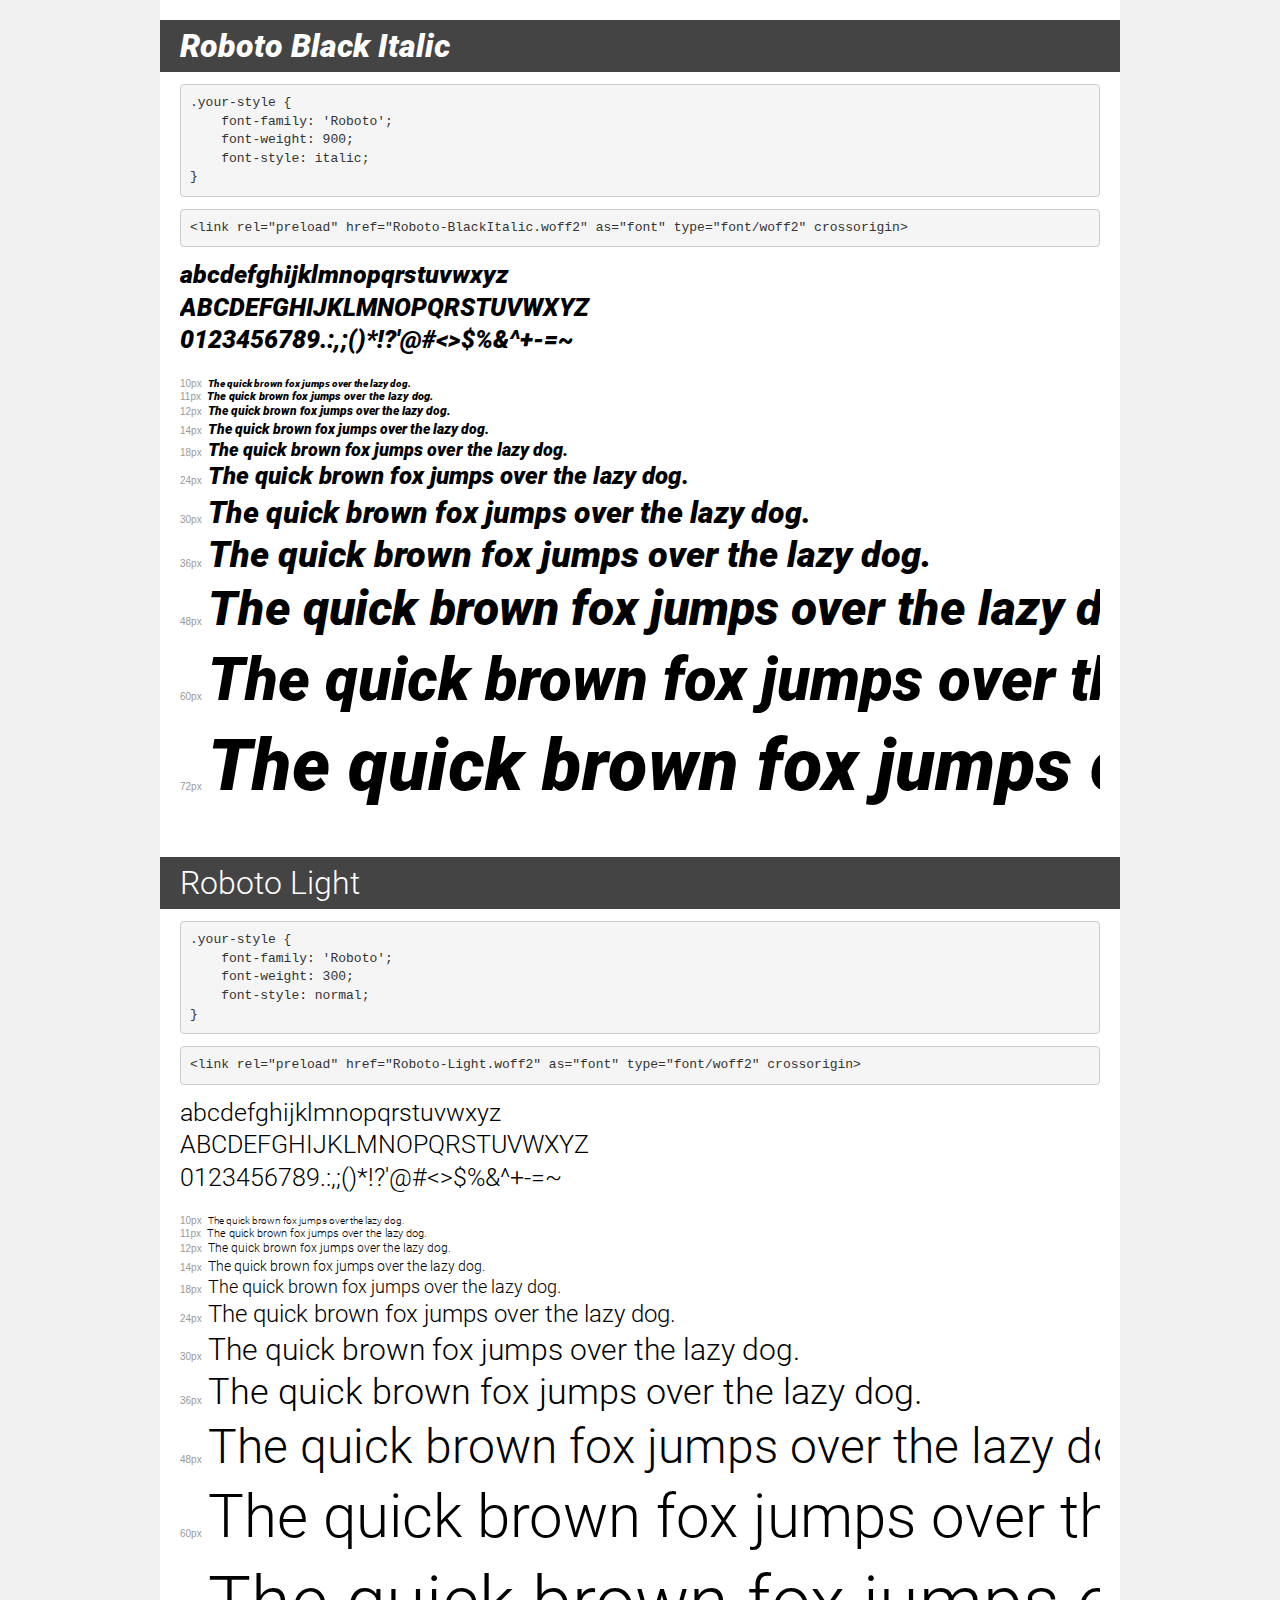
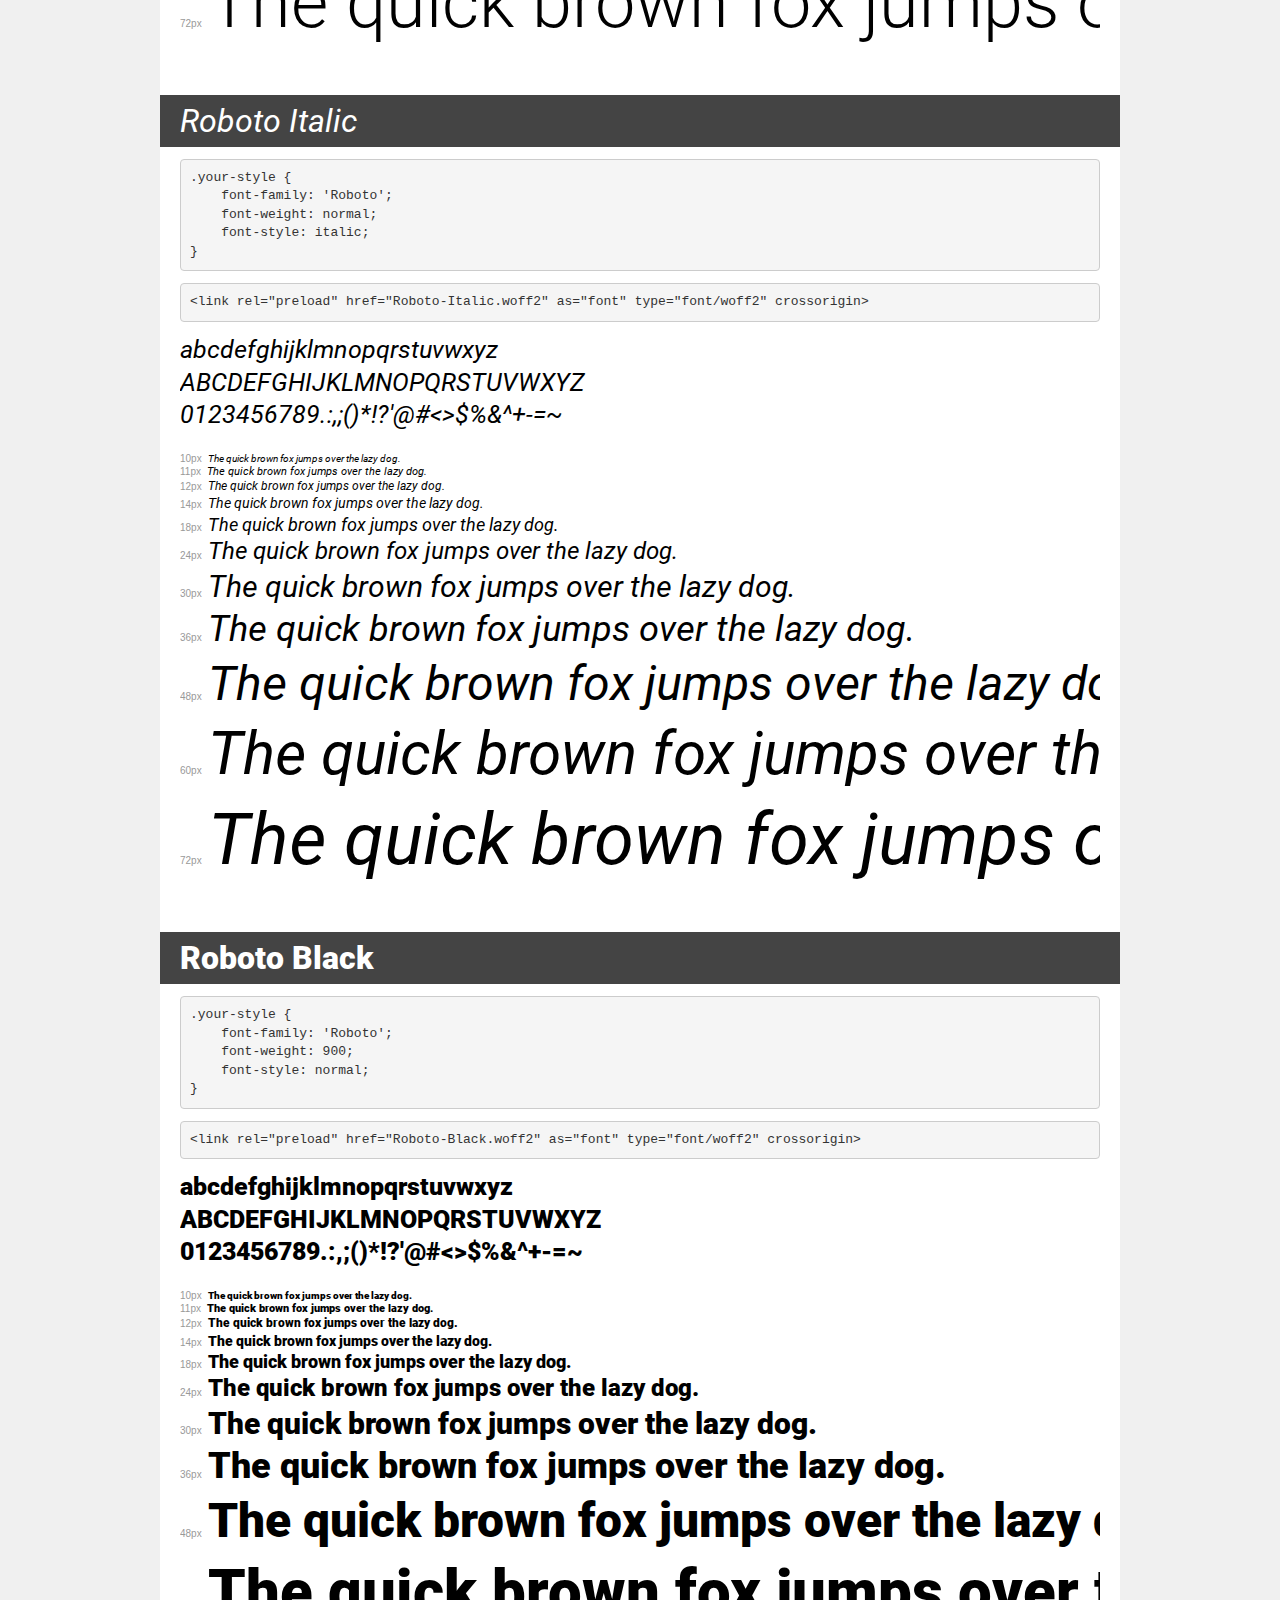
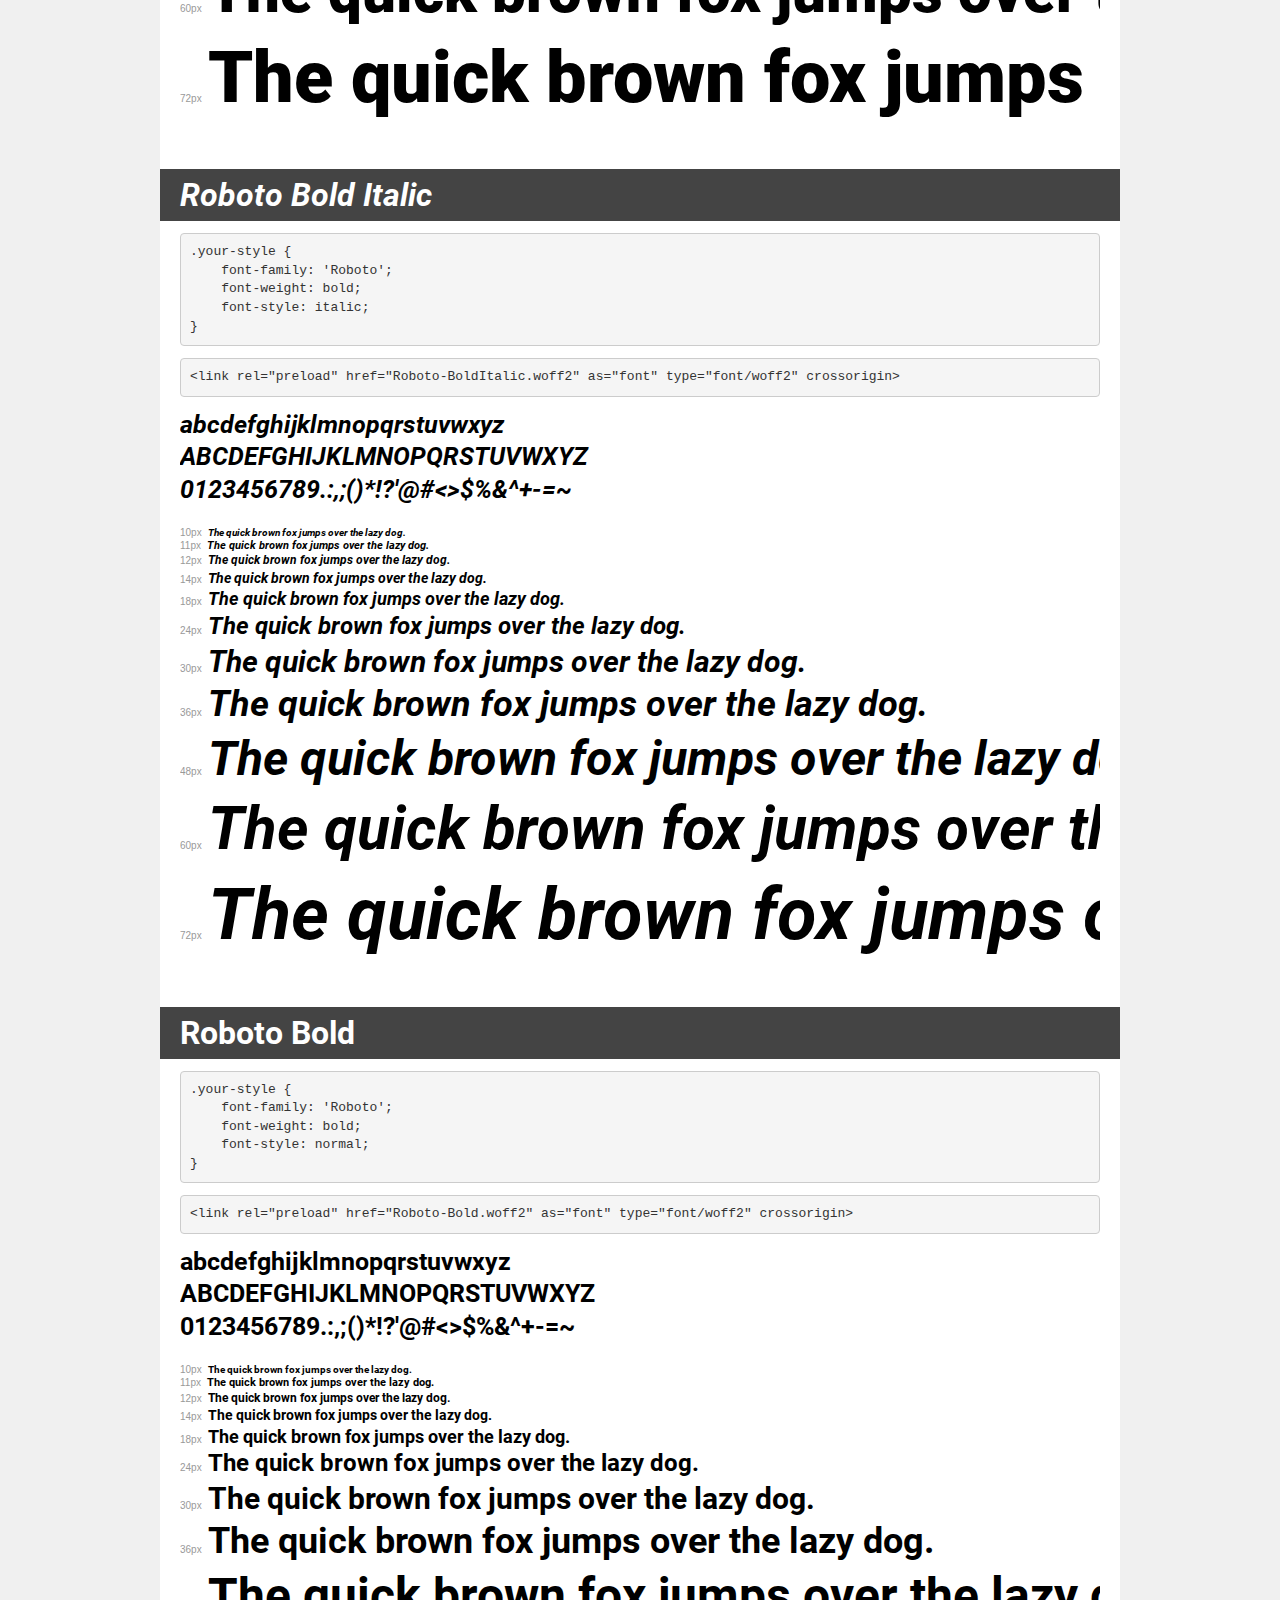
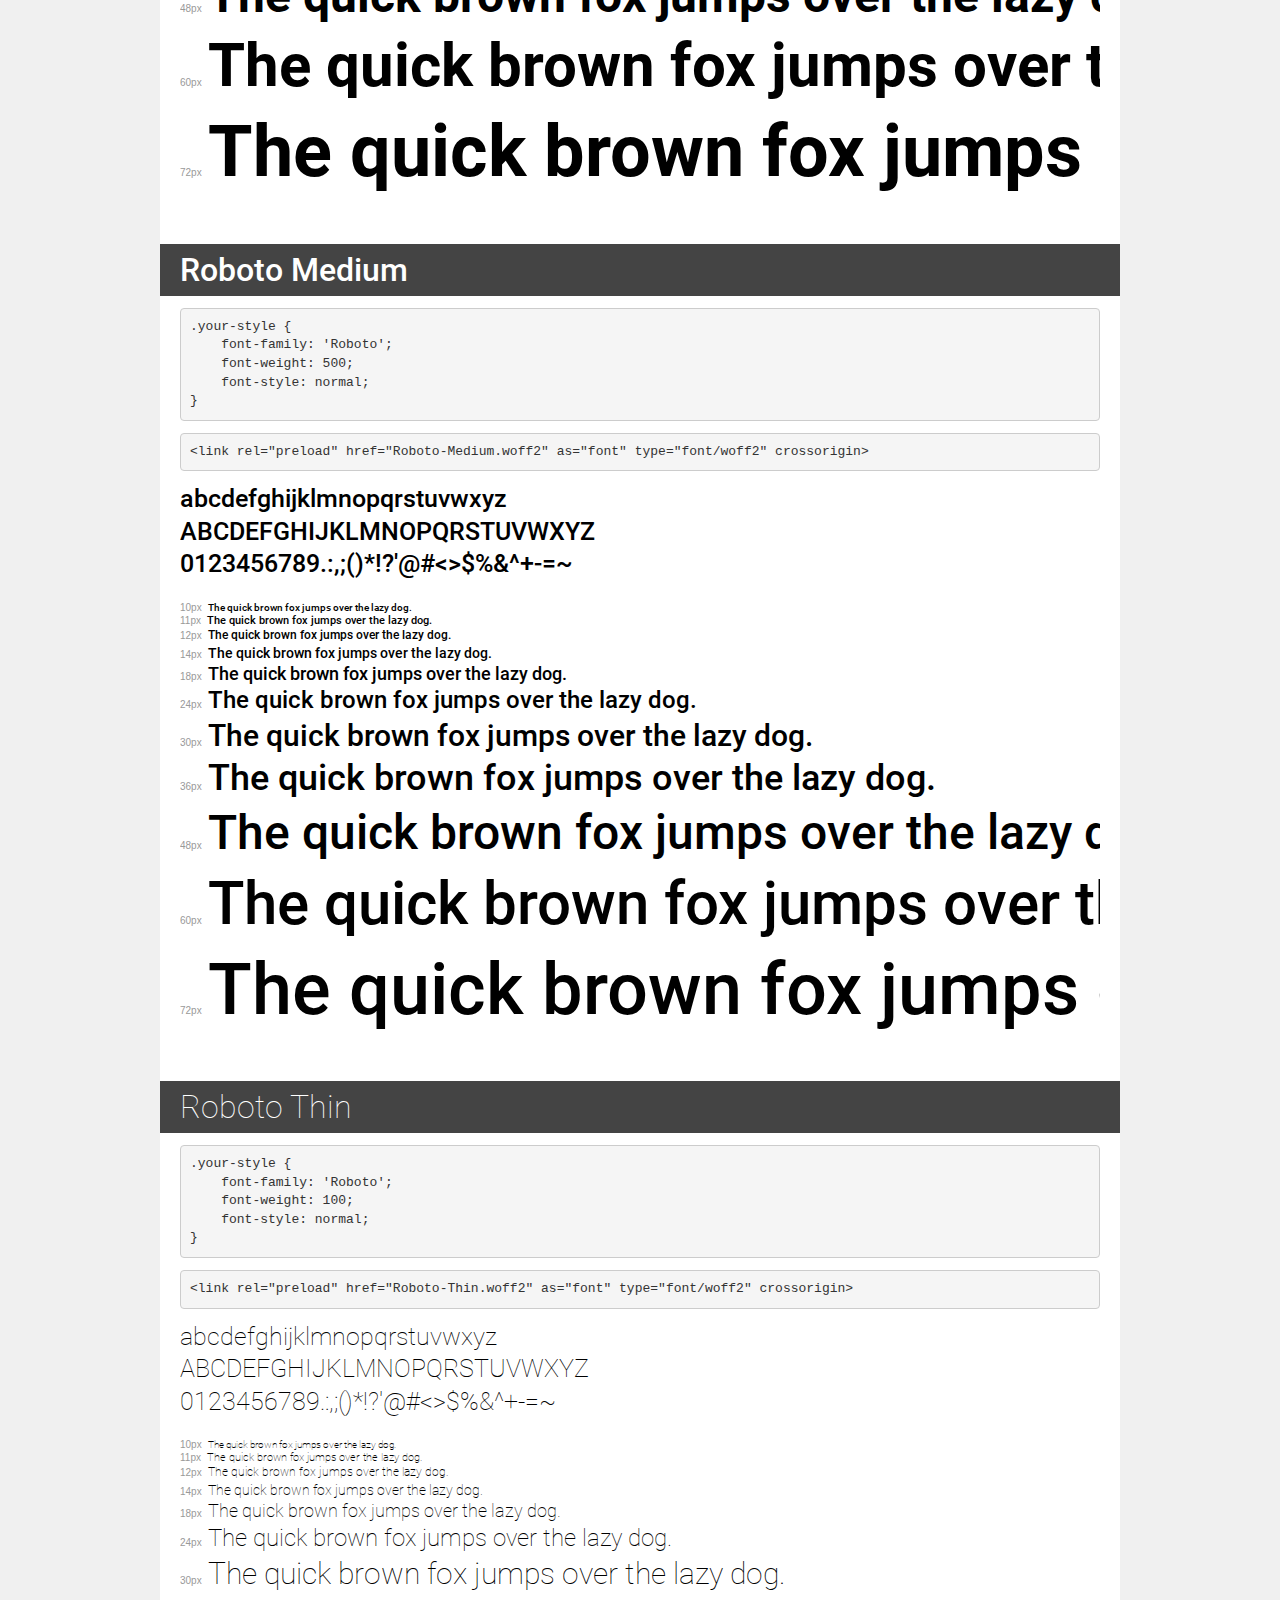
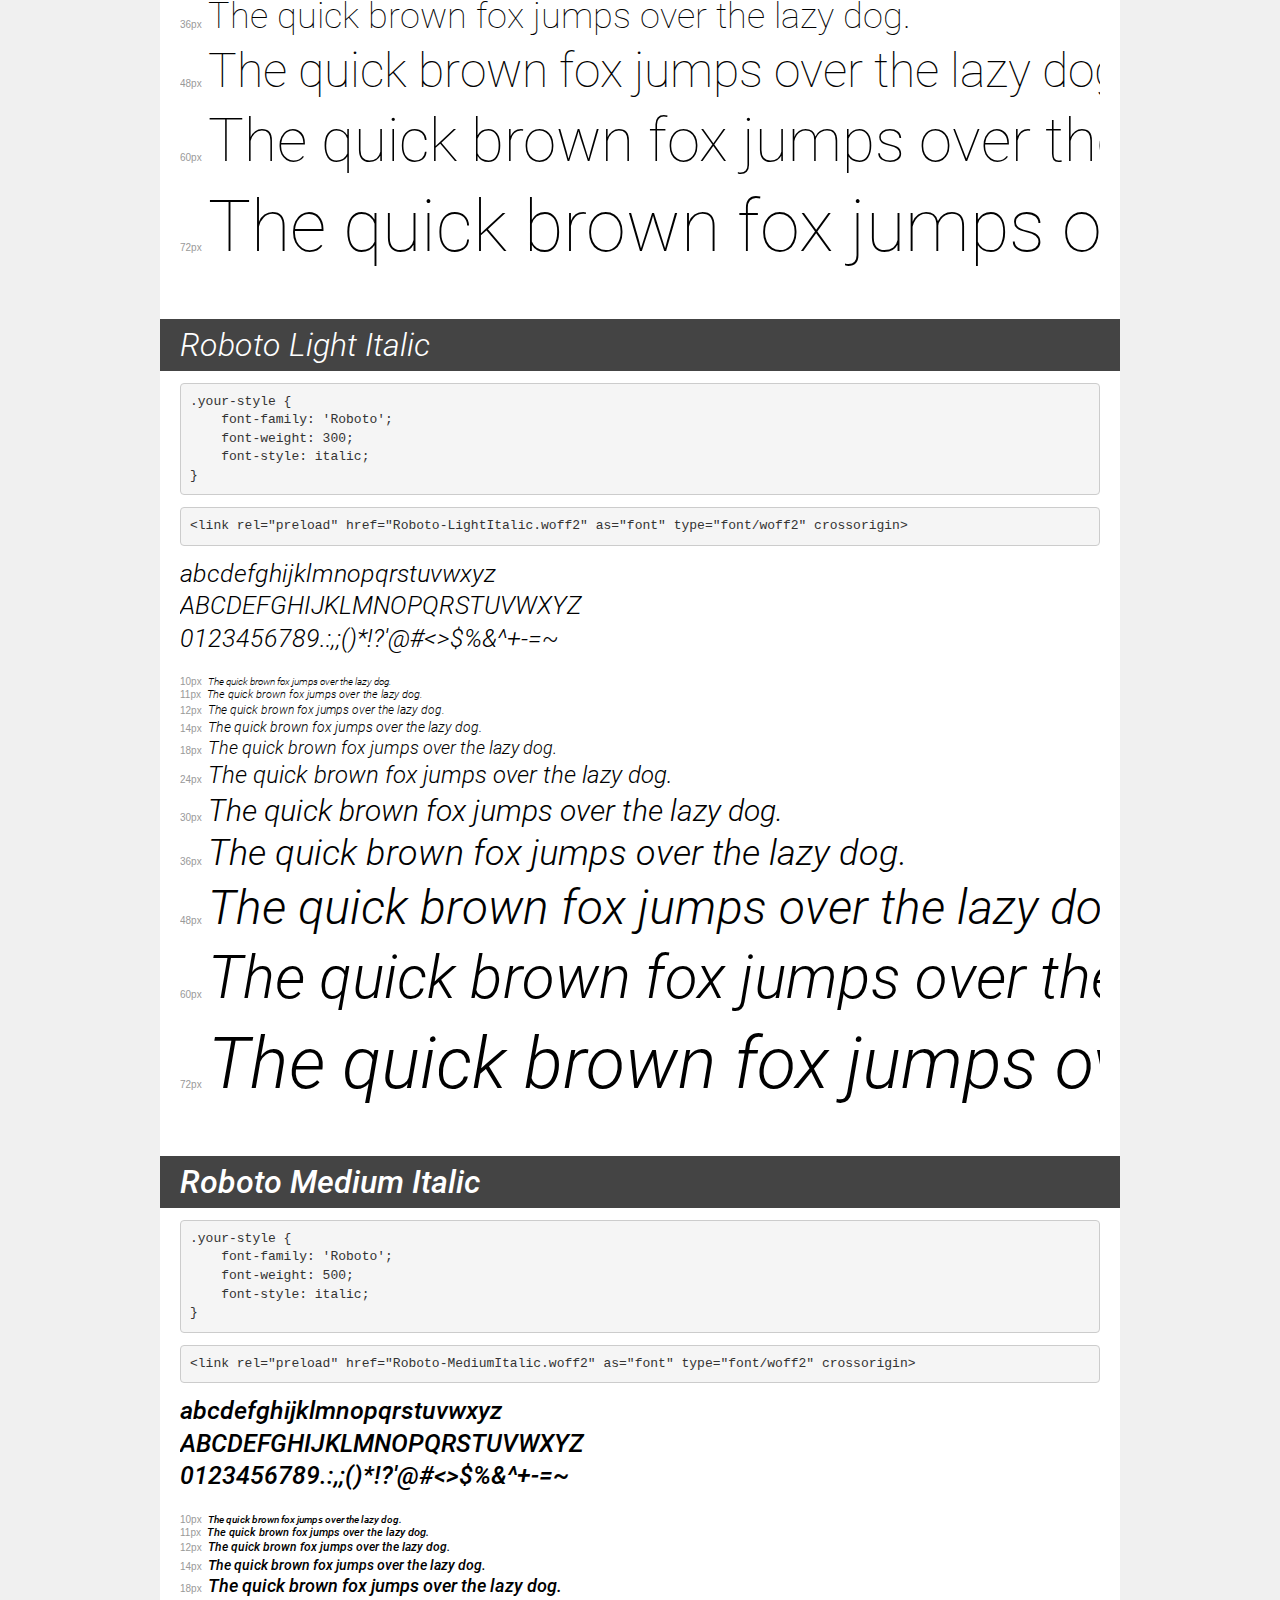
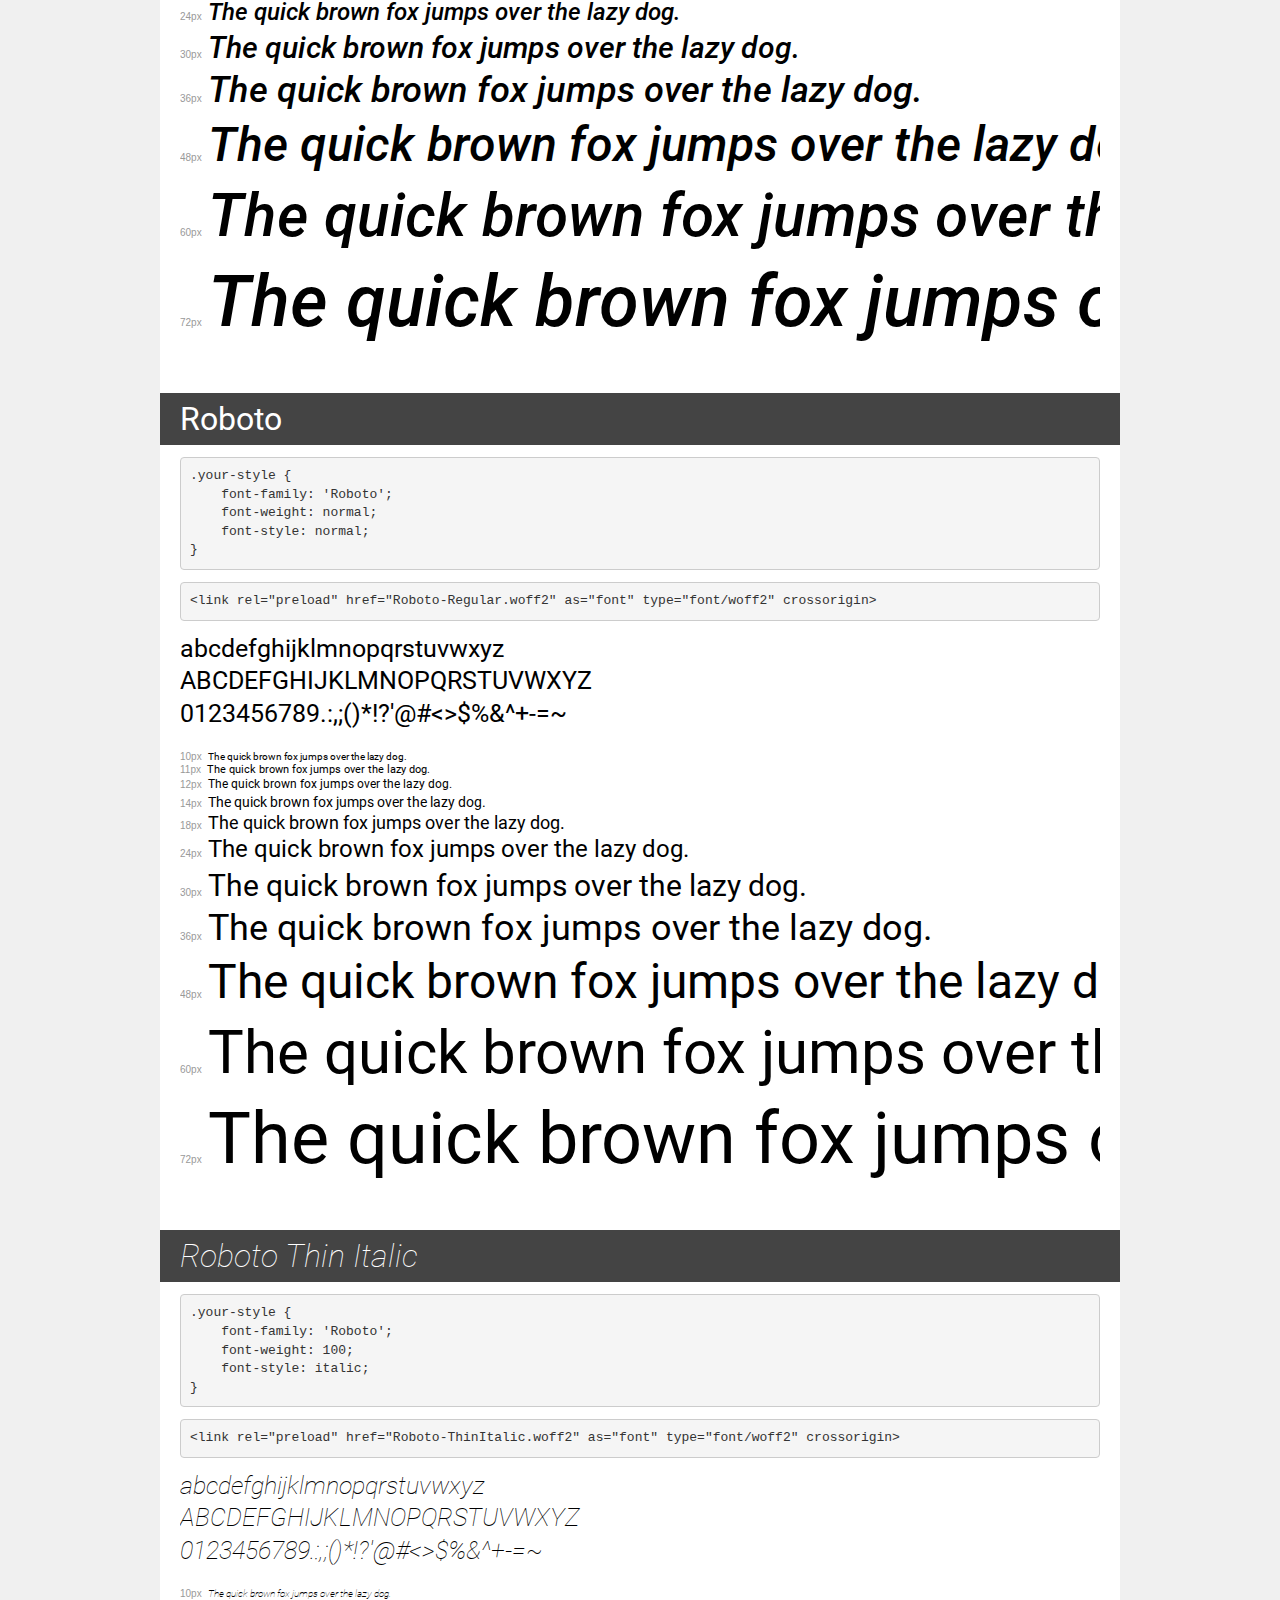
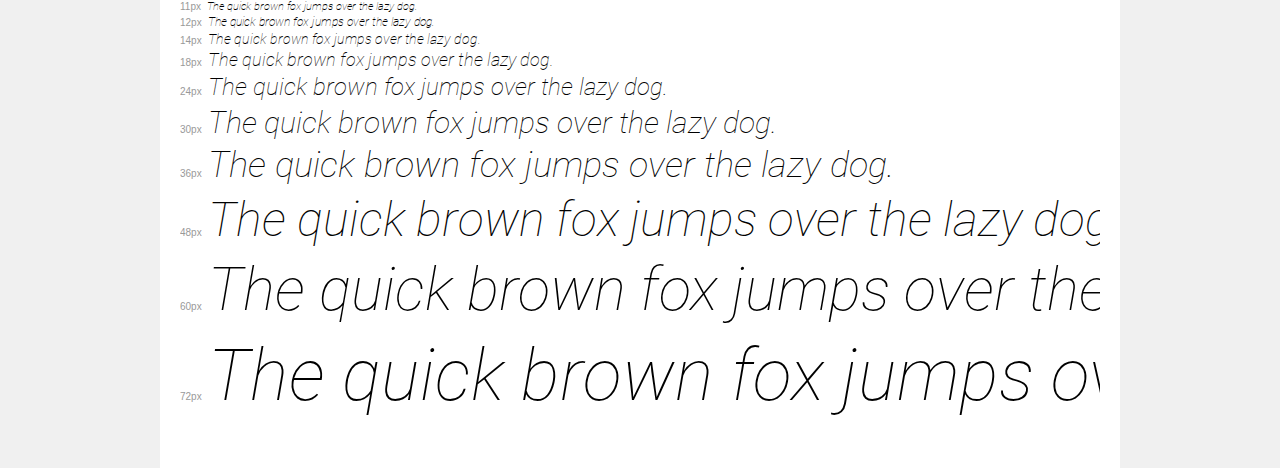
<file: vidyafender 2/assets/fonts/Roboto/demo.html>
<!DOCTYPE html>
<html lang="en">
<head>
    <meta charset="utf-8">
    <meta http-equiv="X-UA-Compatible" content="IE=edge">
    <meta name="viewport" content="width=device-width, initial-scale=1">
    <meta name="robots" content="noindex, noarchive">
    <meta name="format-detection" content="telephone=no">
    <title>Transfonter demo</title>
    <link href="stylesheet.css" rel="stylesheet">
    <style>
        /*
        http://meyerweb.com/eric/tools/css/reset/
        v2.0 | 20110126
        License: none (public domain)
        */
        html, body, div, span, applet, object, iframe,
        h1, h2, h3, h4, h5, h6, p, blockquote, pre,
        a, abbr, acronym, address, big, cite, code,
        del, dfn, em, img, ins, kbd, q, s, samp,
        small, strike, strong, sub, sup, tt, var,
        b, u, i, center,
        dl, dt, dd, ol, ul, li,
        fieldset, form, label, legend,
        table, caption, tbody, tfoot, thead, tr, th, td,
        article, aside, canvas, details, embed,
        figure, figcaption, footer, header, hgroup,
        menu, nav, output, ruby, section, summary,
        time, mark, audio, video {
            margin: 0;
            padding: 0;
            border: 0;
            font-size: 100%;
            font: inherit;
            vertical-align: baseline;
        }
        /* HTML5 display-role reset for older browsers */
        article, aside, details, figcaption, figure,
        footer, header, hgroup, menu, nav, section {
            display: block;
        }
        body {
            line-height: 1;
        }
        ol, ul {
            list-style: none;
        }
        blockquote, q {
            quotes: none;
        }
        blockquote:before, blockquote:after,
        q:before, q:after {
            content: '';
            content: none;
        }
        table {
            border-collapse: collapse;
            border-spacing: 0;
        }
        /* demo styles */
        body {
            background: #f0f0f0;
            color: #000;
        }
        .page {
            background: #fff;
            width: 920px;
            margin: 0 auto;
            padding: 20px 20px 0 20px;
            overflow: hidden;
        }
        .font-container {
            overflow-x: auto;
            overflow-y: hidden;
            margin-bottom: 40px;
            line-height: 1.3;
            white-space: nowrap;
            padding-bottom: 5px;
        }
        h1 {
            position: relative;
            background: #444;
            font-size: 32px;
            color: #fff;
            padding: 10px 20px;
            margin: 0 -20px 12px -20px;
        }
        .letters {
            font-size: 25px;
            margin-bottom: 20px;
        }
        .s10:before {
            content: '10px';
        }
        .s11:before {
            content: '11px';
        }
        .s12:before {
            content: '12px';
        }
        .s14:before {
            content: '14px';
        }
        .s18:before {
            content: '18px';
        }
        .s24:before {
            content: '24px';
        }
        .s30:before {
            content: '30px';
        }
        .s36:before {
            content: '36px';
        }
        .s48:before {
            content: '48px';
        }
        .s60:before {
            content: '60px';
        }
        .s72:before {
            content: '72px';
        }
        .s10:before, .s11:before, .s12:before, .s14:before,
        .s18:before, .s24:before, .s30:before, .s36:before,
        .s48:before, .s60:before, .s72:before {
            font-family: Arial, sans-serif;
            font-size: 10px;
            font-weight: normal;
            font-style: normal;
            color: #999;
            padding-right: 6px;
        }
        pre {
            display: block;
            padding: 9px;
            margin: 0 0 12px;
            font-family: Monaco, Menlo, Consolas, "Courier New", monospace;
            font-size: 13px;
            line-height: 1.428571429;
            color: #333;
            font-weight: normal;
            font-style: normal;
            background-color: #f5f5f5;
            border: 1px solid #ccc;
            overflow-x: auto;
            border-radius: 4px;
        }
        /* responsive */
        @media (max-width: 959px) {
            .page {
                width: auto;
                margin: 0;
            }
        }
    </style>
</head>
<body>
<div class="page">
    <div class="demo">
        <h1 style="font-family: 'Roboto'; font-weight: 900; font-style: italic;">Roboto Black Italic</h1>
        <pre title="Usage">.your-style {
    font-family: 'Roboto';
    font-weight: 900;
    font-style: italic;
}</pre>
        <pre title="Preload (optional)">
&lt;link rel=&quot;preload&quot; href=&quot;Roboto-BlackItalic.woff2&quot; as=&quot;font&quot; type=&quot;font/woff2&quot; crossorigin&gt;</pre>
        <div class="font-container" style="font-family: 'Roboto'; font-weight: 900; font-style: italic;">
            <p class="letters">
                abcdefghijklmnopqrstuvwxyz<br>
ABCDEFGHIJKLMNOPQRSTUVWXYZ<br>
                0123456789.:,;()*!?'@#&lt;&gt;$%&^+-=~
            </p>
            <p class="s10" style="font-size: 10px;">The quick brown fox jumps over the lazy dog.</p>
            <p class="s11" style="font-size: 11px;">The quick brown fox jumps over the lazy dog.</p>
            <p class="s12" style="font-size: 12px;">The quick brown fox jumps over the lazy dog.</p>
            <p class="s14" style="font-size: 14px;">The quick brown fox jumps over the lazy dog.</p>
            <p class="s18" style="font-size: 18px;">The quick brown fox jumps over the lazy dog.</p>
            <p class="s24" style="font-size: 24px;">The quick brown fox jumps over the lazy dog.</p>
            <p class="s30" style="font-size: 30px;">The quick brown fox jumps over the lazy dog.</p>
            <p class="s36" style="font-size: 36px;">The quick brown fox jumps over the lazy dog.</p>
            <p class="s48" style="font-size: 48px;">The quick brown fox jumps over the lazy dog.</p>
            <p class="s60" style="font-size: 60px;">The quick brown fox jumps over the lazy dog.</p>
            <p class="s72" style="font-size: 72px;">The quick brown fox jumps over the lazy dog.</p>
        </div>
    </div>

    <div class="demo">
        <h1 style="font-family: 'Roboto'; font-weight: 300; font-style: normal;">Roboto Light</h1>
        <pre title="Usage">.your-style {
    font-family: 'Roboto';
    font-weight: 300;
    font-style: normal;
}</pre>
        <pre title="Preload (optional)">
&lt;link rel=&quot;preload&quot; href=&quot;Roboto-Light.woff2&quot; as=&quot;font&quot; type=&quot;font/woff2&quot; crossorigin&gt;</pre>
        <div class="font-container" style="font-family: 'Roboto'; font-weight: 300; font-style: normal;">
            <p class="letters">
                abcdefghijklmnopqrstuvwxyz<br>
ABCDEFGHIJKLMNOPQRSTUVWXYZ<br>
                0123456789.:,;()*!?'@#&lt;&gt;$%&^+-=~
            </p>
            <p class="s10" style="font-size: 10px;">The quick brown fox jumps over the lazy dog.</p>
            <p class="s11" style="font-size: 11px;">The quick brown fox jumps over the lazy dog.</p>
            <p class="s12" style="font-size: 12px;">The quick brown fox jumps over the lazy dog.</p>
            <p class="s14" style="font-size: 14px;">The quick brown fox jumps over the lazy dog.</p>
            <p class="s18" style="font-size: 18px;">The quick brown fox jumps over the lazy dog.</p>
            <p class="s24" style="font-size: 24px;">The quick brown fox jumps over the lazy dog.</p>
            <p class="s30" style="font-size: 30px;">The quick brown fox jumps over the lazy dog.</p>
            <p class="s36" style="font-size: 36px;">The quick brown fox jumps over the lazy dog.</p>
            <p class="s48" style="font-size: 48px;">The quick brown fox jumps over the lazy dog.</p>
            <p class="s60" style="font-size: 60px;">The quick brown fox jumps over the lazy dog.</p>
            <p class="s72" style="font-size: 72px;">The quick brown fox jumps over the lazy dog.</p>
        </div>
    </div>

    <div class="demo">
        <h1 style="font-family: 'Roboto'; font-weight: normal; font-style: italic;">Roboto Italic</h1>
        <pre title="Usage">.your-style {
    font-family: 'Roboto';
    font-weight: normal;
    font-style: italic;
}</pre>
        <pre title="Preload (optional)">
&lt;link rel=&quot;preload&quot; href=&quot;Roboto-Italic.woff2&quot; as=&quot;font&quot; type=&quot;font/woff2&quot; crossorigin&gt;</pre>
        <div class="font-container" style="font-family: 'Roboto'; font-weight: normal; font-style: italic;">
            <p class="letters">
                abcdefghijklmnopqrstuvwxyz<br>
ABCDEFGHIJKLMNOPQRSTUVWXYZ<br>
                0123456789.:,;()*!?'@#&lt;&gt;$%&^+-=~
            </p>
            <p class="s10" style="font-size: 10px;">The quick brown fox jumps over the lazy dog.</p>
            <p class="s11" style="font-size: 11px;">The quick brown fox jumps over the lazy dog.</p>
            <p class="s12" style="font-size: 12px;">The quick brown fox jumps over the lazy dog.</p>
            <p class="s14" style="font-size: 14px;">The quick brown fox jumps over the lazy dog.</p>
            <p class="s18" style="font-size: 18px;">The quick brown fox jumps over the lazy dog.</p>
            <p class="s24" style="font-size: 24px;">The quick brown fox jumps over the lazy dog.</p>
            <p class="s30" style="font-size: 30px;">The quick brown fox jumps over the lazy dog.</p>
            <p class="s36" style="font-size: 36px;">The quick brown fox jumps over the lazy dog.</p>
            <p class="s48" style="font-size: 48px;">The quick brown fox jumps over the lazy dog.</p>
            <p class="s60" style="font-size: 60px;">The quick brown fox jumps over the lazy dog.</p>
            <p class="s72" style="font-size: 72px;">The quick brown fox jumps over the lazy dog.</p>
        </div>
    </div>

    <div class="demo">
        <h1 style="font-family: 'Roboto'; font-weight: 900; font-style: normal;">Roboto Black</h1>
        <pre title="Usage">.your-style {
    font-family: 'Roboto';
    font-weight: 900;
    font-style: normal;
}</pre>
        <pre title="Preload (optional)">
&lt;link rel=&quot;preload&quot; href=&quot;Roboto-Black.woff2&quot; as=&quot;font&quot; type=&quot;font/woff2&quot; crossorigin&gt;</pre>
        <div class="font-container" style="font-family: 'Roboto'; font-weight: 900; font-style: normal;">
            <p class="letters">
                abcdefghijklmnopqrstuvwxyz<br>
ABCDEFGHIJKLMNOPQRSTUVWXYZ<br>
                0123456789.:,;()*!?'@#&lt;&gt;$%&^+-=~
            </p>
            <p class="s10" style="font-size: 10px;">The quick brown fox jumps over the lazy dog.</p>
            <p class="s11" style="font-size: 11px;">The quick brown fox jumps over the lazy dog.</p>
            <p class="s12" style="font-size: 12px;">The quick brown fox jumps over the lazy dog.</p>
            <p class="s14" style="font-size: 14px;">The quick brown fox jumps over the lazy dog.</p>
            <p class="s18" style="font-size: 18px;">The quick brown fox jumps over the lazy dog.</p>
            <p class="s24" style="font-size: 24px;">The quick brown fox jumps over the lazy dog.</p>
            <p class="s30" style="font-size: 30px;">The quick brown fox jumps over the lazy dog.</p>
            <p class="s36" style="font-size: 36px;">The quick brown fox jumps over the lazy dog.</p>
            <p class="s48" style="font-size: 48px;">The quick brown fox jumps over the lazy dog.</p>
            <p class="s60" style="font-size: 60px;">The quick brown fox jumps over the lazy dog.</p>
            <p class="s72" style="font-size: 72px;">The quick brown fox jumps over the lazy dog.</p>
        </div>
    </div>

    <div class="demo">
        <h1 style="font-family: 'Roboto'; font-weight: bold; font-style: italic;">Roboto Bold Italic</h1>
        <pre title="Usage">.your-style {
    font-family: 'Roboto';
    font-weight: bold;
    font-style: italic;
}</pre>
        <pre title="Preload (optional)">
&lt;link rel=&quot;preload&quot; href=&quot;Roboto-BoldItalic.woff2&quot; as=&quot;font&quot; type=&quot;font/woff2&quot; crossorigin&gt;</pre>
        <div class="font-container" style="font-family: 'Roboto'; font-weight: bold; font-style: italic;">
            <p class="letters">
                abcdefghijklmnopqrstuvwxyz<br>
ABCDEFGHIJKLMNOPQRSTUVWXYZ<br>
                0123456789.:,;()*!?'@#&lt;&gt;$%&^+-=~
            </p>
            <p class="s10" style="font-size: 10px;">The quick brown fox jumps over the lazy dog.</p>
            <p class="s11" style="font-size: 11px;">The quick brown fox jumps over the lazy dog.</p>
            <p class="s12" style="font-size: 12px;">The quick brown fox jumps over the lazy dog.</p>
            <p class="s14" style="font-size: 14px;">The quick brown fox jumps over the lazy dog.</p>
            <p class="s18" style="font-size: 18px;">The quick brown fox jumps over the lazy dog.</p>
            <p class="s24" style="font-size: 24px;">The quick brown fox jumps over the lazy dog.</p>
            <p class="s30" style="font-size: 30px;">The quick brown fox jumps over the lazy dog.</p>
            <p class="s36" style="font-size: 36px;">The quick brown fox jumps over the lazy dog.</p>
            <p class="s48" style="font-size: 48px;">The quick brown fox jumps over the lazy dog.</p>
            <p class="s60" style="font-size: 60px;">The quick brown fox jumps over the lazy dog.</p>
            <p class="s72" style="font-size: 72px;">The quick brown fox jumps over the lazy dog.</p>
        </div>
    </div>

    <div class="demo">
        <h1 style="font-family: 'Roboto'; font-weight: bold; font-style: normal;">Roboto Bold</h1>
        <pre title="Usage">.your-style {
    font-family: 'Roboto';
    font-weight: bold;
    font-style: normal;
}</pre>
        <pre title="Preload (optional)">
&lt;link rel=&quot;preload&quot; href=&quot;Roboto-Bold.woff2&quot; as=&quot;font&quot; type=&quot;font/woff2&quot; crossorigin&gt;</pre>
        <div class="font-container" style="font-family: 'Roboto'; font-weight: bold; font-style: normal;">
            <p class="letters">
                abcdefghijklmnopqrstuvwxyz<br>
ABCDEFGHIJKLMNOPQRSTUVWXYZ<br>
                0123456789.:,;()*!?'@#&lt;&gt;$%&^+-=~
            </p>
            <p class="s10" style="font-size: 10px;">The quick brown fox jumps over the lazy dog.</p>
            <p class="s11" style="font-size: 11px;">The quick brown fox jumps over the lazy dog.</p>
            <p class="s12" style="font-size: 12px;">The quick brown fox jumps over the lazy dog.</p>
            <p class="s14" style="font-size: 14px;">The quick brown fox jumps over the lazy dog.</p>
            <p class="s18" style="font-size: 18px;">The quick brown fox jumps over the lazy dog.</p>
            <p class="s24" style="font-size: 24px;">The quick brown fox jumps over the lazy dog.</p>
            <p class="s30" style="font-size: 30px;">The quick brown fox jumps over the lazy dog.</p>
            <p class="s36" style="font-size: 36px;">The quick brown fox jumps over the lazy dog.</p>
            <p class="s48" style="font-size: 48px;">The quick brown fox jumps over the lazy dog.</p>
            <p class="s60" style="font-size: 60px;">The quick brown fox jumps over the lazy dog.</p>
            <p class="s72" style="font-size: 72px;">The quick brown fox jumps over the lazy dog.</p>
        </div>
    </div>

    <div class="demo">
        <h1 style="font-family: 'Roboto'; font-weight: 500; font-style: normal;">Roboto Medium</h1>
        <pre title="Usage">.your-style {
    font-family: 'Roboto';
    font-weight: 500;
    font-style: normal;
}</pre>
        <pre title="Preload (optional)">
&lt;link rel=&quot;preload&quot; href=&quot;Roboto-Medium.woff2&quot; as=&quot;font&quot; type=&quot;font/woff2&quot; crossorigin&gt;</pre>
        <div class="font-container" style="font-family: 'Roboto'; font-weight: 500; font-style: normal;">
            <p class="letters">
                abcdefghijklmnopqrstuvwxyz<br>
ABCDEFGHIJKLMNOPQRSTUVWXYZ<br>
                0123456789.:,;()*!?'@#&lt;&gt;$%&^+-=~
            </p>
            <p class="s10" style="font-size: 10px;">The quick brown fox jumps over the lazy dog.</p>
            <p class="s11" style="font-size: 11px;">The quick brown fox jumps over the lazy dog.</p>
            <p class="s12" style="font-size: 12px;">The quick brown fox jumps over the lazy dog.</p>
            <p class="s14" style="font-size: 14px;">The quick brown fox jumps over the lazy dog.</p>
            <p class="s18" style="font-size: 18px;">The quick brown fox jumps over the lazy dog.</p>
            <p class="s24" style="font-size: 24px;">The quick brown fox jumps over the lazy dog.</p>
            <p class="s30" style="font-size: 30px;">The quick brown fox jumps over the lazy dog.</p>
            <p class="s36" style="font-size: 36px;">The quick brown fox jumps over the lazy dog.</p>
            <p class="s48" style="font-size: 48px;">The quick brown fox jumps over the lazy dog.</p>
            <p class="s60" style="font-size: 60px;">The quick brown fox jumps over the lazy dog.</p>
            <p class="s72" style="font-size: 72px;">The quick brown fox jumps over the lazy dog.</p>
        </div>
    </div>

    <div class="demo">
        <h1 style="font-family: 'Roboto'; font-weight: 100; font-style: normal;">Roboto Thin</h1>
        <pre title="Usage">.your-style {
    font-family: 'Roboto';
    font-weight: 100;
    font-style: normal;
}</pre>
        <pre title="Preload (optional)">
&lt;link rel=&quot;preload&quot; href=&quot;Roboto-Thin.woff2&quot; as=&quot;font&quot; type=&quot;font/woff2&quot; crossorigin&gt;</pre>
        <div class="font-container" style="font-family: 'Roboto'; font-weight: 100; font-style: normal;">
            <p class="letters">
                abcdefghijklmnopqrstuvwxyz<br>
ABCDEFGHIJKLMNOPQRSTUVWXYZ<br>
                0123456789.:,;()*!?'@#&lt;&gt;$%&^+-=~
            </p>
            <p class="s10" style="font-size: 10px;">The quick brown fox jumps over the lazy dog.</p>
            <p class="s11" style="font-size: 11px;">The quick brown fox jumps over the lazy dog.</p>
            <p class="s12" style="font-size: 12px;">The quick brown fox jumps over the lazy dog.</p>
            <p class="s14" style="font-size: 14px;">The quick brown fox jumps over the lazy dog.</p>
            <p class="s18" style="font-size: 18px;">The quick brown fox jumps over the lazy dog.</p>
            <p class="s24" style="font-size: 24px;">The quick brown fox jumps over the lazy dog.</p>
            <p class="s30" style="font-size: 30px;">The quick brown fox jumps over the lazy dog.</p>
            <p class="s36" style="font-size: 36px;">The quick brown fox jumps over the lazy dog.</p>
            <p class="s48" style="font-size: 48px;">The quick brown fox jumps over the lazy dog.</p>
            <p class="s60" style="font-size: 60px;">The quick brown fox jumps over the lazy dog.</p>
            <p class="s72" style="font-size: 72px;">The quick brown fox jumps over the lazy dog.</p>
        </div>
    </div>

    <div class="demo">
        <h1 style="font-family: 'Roboto'; font-weight: 300; font-style: italic;">Roboto Light Italic</h1>
        <pre title="Usage">.your-style {
    font-family: 'Roboto';
    font-weight: 300;
    font-style: italic;
}</pre>
        <pre title="Preload (optional)">
&lt;link rel=&quot;preload&quot; href=&quot;Roboto-LightItalic.woff2&quot; as=&quot;font&quot; type=&quot;font/woff2&quot; crossorigin&gt;</pre>
        <div class="font-container" style="font-family: 'Roboto'; font-weight: 300; font-style: italic;">
            <p class="letters">
                abcdefghijklmnopqrstuvwxyz<br>
ABCDEFGHIJKLMNOPQRSTUVWXYZ<br>
                0123456789.:,;()*!?'@#&lt;&gt;$%&^+-=~
            </p>
            <p class="s10" style="font-size: 10px;">The quick brown fox jumps over the lazy dog.</p>
            <p class="s11" style="font-size: 11px;">The quick brown fox jumps over the lazy dog.</p>
            <p class="s12" style="font-size: 12px;">The quick brown fox jumps over the lazy dog.</p>
            <p class="s14" style="font-size: 14px;">The quick brown fox jumps over the lazy dog.</p>
            <p class="s18" style="font-size: 18px;">The quick brown fox jumps over the lazy dog.</p>
            <p class="s24" style="font-size: 24px;">The quick brown fox jumps over the lazy dog.</p>
            <p class="s30" style="font-size: 30px;">The quick brown fox jumps over the lazy dog.</p>
            <p class="s36" style="font-size: 36px;">The quick brown fox jumps over the lazy dog.</p>
            <p class="s48" style="font-size: 48px;">The quick brown fox jumps over the lazy dog.</p>
            <p class="s60" style="font-size: 60px;">The quick brown fox jumps over the lazy dog.</p>
            <p class="s72" style="font-size: 72px;">The quick brown fox jumps over the lazy dog.</p>
        </div>
    </div>

    <div class="demo">
        <h1 style="font-family: 'Roboto'; font-weight: 500; font-style: italic;">Roboto Medium Italic</h1>
        <pre title="Usage">.your-style {
    font-family: 'Roboto';
    font-weight: 500;
    font-style: italic;
}</pre>
        <pre title="Preload (optional)">
&lt;link rel=&quot;preload&quot; href=&quot;Roboto-MediumItalic.woff2&quot; as=&quot;font&quot; type=&quot;font/woff2&quot; crossorigin&gt;</pre>
        <div class="font-container" style="font-family: 'Roboto'; font-weight: 500; font-style: italic;">
            <p class="letters">
                abcdefghijklmnopqrstuvwxyz<br>
ABCDEFGHIJKLMNOPQRSTUVWXYZ<br>
                0123456789.:,;()*!?'@#&lt;&gt;$%&^+-=~
            </p>
            <p class="s10" style="font-size: 10px;">The quick brown fox jumps over the lazy dog.</p>
            <p class="s11" style="font-size: 11px;">The quick brown fox jumps over the lazy dog.</p>
            <p class="s12" style="font-size: 12px;">The quick brown fox jumps over the lazy dog.</p>
            <p class="s14" style="font-size: 14px;">The quick brown fox jumps over the lazy dog.</p>
            <p class="s18" style="font-size: 18px;">The quick brown fox jumps over the lazy dog.</p>
            <p class="s24" style="font-size: 24px;">The quick brown fox jumps over the lazy dog.</p>
            <p class="s30" style="font-size: 30px;">The quick brown fox jumps over the lazy dog.</p>
            <p class="s36" style="font-size: 36px;">The quick brown fox jumps over the lazy dog.</p>
            <p class="s48" style="font-size: 48px;">The quick brown fox jumps over the lazy dog.</p>
            <p class="s60" style="font-size: 60px;">The quick brown fox jumps over the lazy dog.</p>
            <p class="s72" style="font-size: 72px;">The quick brown fox jumps over the lazy dog.</p>
        </div>
    </div>

    <div class="demo">
        <h1 style="font-family: 'Roboto'; font-weight: normal; font-style: normal;">Roboto</h1>
        <pre title="Usage">.your-style {
    font-family: 'Roboto';
    font-weight: normal;
    font-style: normal;
}</pre>
        <pre title="Preload (optional)">
&lt;link rel=&quot;preload&quot; href=&quot;Roboto-Regular.woff2&quot; as=&quot;font&quot; type=&quot;font/woff2&quot; crossorigin&gt;</pre>
        <div class="font-container" style="font-family: 'Roboto'; font-weight: normal; font-style: normal;">
            <p class="letters">
                abcdefghijklmnopqrstuvwxyz<br>
ABCDEFGHIJKLMNOPQRSTUVWXYZ<br>
                0123456789.:,;()*!?'@#&lt;&gt;$%&^+-=~
            </p>
            <p class="s10" style="font-size: 10px;">The quick brown fox jumps over the lazy dog.</p>
            <p class="s11" style="font-size: 11px;">The quick brown fox jumps over the lazy dog.</p>
            <p class="s12" style="font-size: 12px;">The quick brown fox jumps over the lazy dog.</p>
            <p class="s14" style="font-size: 14px;">The quick brown fox jumps over the lazy dog.</p>
            <p class="s18" style="font-size: 18px;">The quick brown fox jumps over the lazy dog.</p>
            <p class="s24" style="font-size: 24px;">The quick brown fox jumps over the lazy dog.</p>
            <p class="s30" style="font-size: 30px;">The quick brown fox jumps over the lazy dog.</p>
            <p class="s36" style="font-size: 36px;">The quick brown fox jumps over the lazy dog.</p>
            <p class="s48" style="font-size: 48px;">The quick brown fox jumps over the lazy dog.</p>
            <p class="s60" style="font-size: 60px;">The quick brown fox jumps over the lazy dog.</p>
            <p class="s72" style="font-size: 72px;">The quick brown fox jumps over the lazy dog.</p>
        </div>
    </div>

    <div class="demo">
        <h1 style="font-family: 'Roboto'; font-weight: 100; font-style: italic;">Roboto Thin Italic</h1>
        <pre title="Usage">.your-style {
    font-family: 'Roboto';
    font-weight: 100;
    font-style: italic;
}</pre>
        <pre title="Preload (optional)">
&lt;link rel=&quot;preload&quot; href=&quot;Roboto-ThinItalic.woff2&quot; as=&quot;font&quot; type=&quot;font/woff2&quot; crossorigin&gt;</pre>
        <div class="font-container" style="font-family: 'Roboto'; font-weight: 100; font-style: italic;">
            <p class="letters">
                abcdefghijklmnopqrstuvwxyz<br>
ABCDEFGHIJKLMNOPQRSTUVWXYZ<br>
                0123456789.:,;()*!?'@#&lt;&gt;$%&^+-=~
            </p>
            <p class="s10" style="font-size: 10px;">The quick brown fox jumps over the lazy dog.</p>
            <p class="s11" style="font-size: 11px;">The quick brown fox jumps over the lazy dog.</p>
            <p class="s12" style="font-size: 12px;">The quick brown fox jumps over the lazy dog.</p>
            <p class="s14" style="font-size: 14px;">The quick brown fox jumps over the lazy dog.</p>
            <p class="s18" style="font-size: 18px;">The quick brown fox jumps over the lazy dog.</p>
            <p class="s24" style="font-size: 24px;">The quick brown fox jumps over the lazy dog.</p>
            <p class="s30" style="font-size: 30px;">The quick brown fox jumps over the lazy dog.</p>
            <p class="s36" style="font-size: 36px;">The quick brown fox jumps over the lazy dog.</p>
            <p class="s48" style="font-size: 48px;">The quick brown fox jumps over the lazy dog.</p>
            <p class="s60" style="font-size: 60px;">The quick brown fox jumps over the lazy dog.</p>
            <p class="s72" style="font-size: 72px;">The quick brown fox jumps over the lazy dog.</p>
        </div>
    </div>

</div>
</body>
</html>
</file>
<file: vidyafender 2/assets/fonts/Josefin_Sans/stylesheet.css>
@font-face {
    font-family: 'Josefin Sans';
    src: url('JosefinSans-Bold.woff2') format('woff2'),
        url('JosefinSans-Bold.woff') format('woff');
    font-weight: bold;
    font-style: normal;
    font-display: swap;
}

@font-face {
    font-family: 'Josefin Sans';
    src: url('JosefinSans-BoldItalic.woff2') format('woff2'),
        url('JosefinSans-BoldItalic.woff') format('woff');
    font-weight: bold;
    font-style: italic;
    font-display: swap;
}

@font-face {
    font-family: 'Josefin Sans';
    src: url('JosefinSans-Italic.woff2') format('woff2'),
        url('JosefinSans-Italic.woff') format('woff');
    font-weight: normal;
    font-style: italic;
    font-display: swap;
}

@font-face {
    font-family: 'Josefin Sans';
    src: url('JosefinSans-ExtraLightItalic.woff2') format('woff2'),
        url('JosefinSans-ExtraLightItalic.woff') format('woff');
    font-weight: 200;
    font-style: italic;
    font-display: swap;
}

@font-face {
    font-family: 'Josefin Sans';
    src: url('JosefinSans-Thin.woff2') format('woff2'),
        url('JosefinSans-Thin.woff') format('woff');
    font-weight: 100;
    font-style: normal;
    font-display: swap;
}

@font-face {
    font-family: 'Josefin Sans';
    src: url('JosefinSans-ExtraLight.woff2') format('woff2'),
        url('JosefinSans-ExtraLight.woff') format('woff');
    font-weight: 200;
    font-style: normal;
    font-display: swap;
}

@font-face {
    font-family: 'Josefin Sans';
    src: url('JosefinSans-Regular.woff2') format('woff2'),
        url('JosefinSans-Regular.woff') format('woff');
    font-weight: normal;
    font-style: normal;
    font-display: swap;
}

@font-face {
    font-family: 'Josefin Sans';
    src: url('JosefinSans-SemiBoldItalic.woff2') format('woff2'),
        url('JosefinSans-SemiBoldItalic.woff') format('woff');
    font-weight: 600;
    font-style: italic;
    font-display: swap;
}

@font-face {
    font-family: 'Josefin Sans';
    src: url('JosefinSans-MediumItalic.woff2') format('woff2'),
        url('JosefinSans-MediumItalic.woff') format('woff');
    font-weight: 500;
    font-style: italic;
    font-display: swap;
}

@font-face {
    font-family: 'Josefin Sans';
    src: url('JosefinSans-ThinItalic.woff2') format('woff2'),
        url('JosefinSans-ThinItalic.woff') format('woff');
    font-weight: 100;
    font-style: italic;
    font-display: swap;
}

@font-face {
    font-family: 'Josefin Sans';
    src: url('JosefinSans-LightItalic.woff2') format('woff2'),
        url('JosefinSans-LightItalic.woff') format('woff');
    font-weight: 300;
    font-style: italic;
    font-display: swap;
}

@font-face {
    font-family: 'Josefin Sans';
    src: url('JosefinSans-Light.woff2') format('woff2'),
        url('JosefinSans-Light.woff') format('woff');
    font-weight: 300;
    font-style: normal;
    font-display: swap;
}

@font-face {
    font-family: 'Josefin Sans';
    src: url('JosefinSans-Medium.woff2') format('woff2'),
        url('JosefinSans-Medium.woff') format('woff');
    font-weight: 500;
    font-style: normal;
    font-display: swap;
}

@font-face {
    font-family: 'Josefin Sans';
    src: url('JosefinSans-SemiBold.woff2') format('woff2'),
        url('JosefinSans-SemiBold.woff') format('woff');
    font-weight: 600;
    font-style: normal;
    font-display: swap;
}

@font-face {
    font-family: 'Josefin Sans';
    src: url('JosefinSans-Thin.woff2') format('woff2'),
        url('JosefinSans-Thin.woff') format('woff');
    font-weight: 100;
    font-style: normal;
    font-display: swap;
}

@font-face {
    font-family: 'Josefin Sans';
    src: url('JosefinSans-ThinItalic.woff2') format('woff2'),
        url('JosefinSans-ThinItalic.woff') format('woff');
    font-weight: 100;
    font-style: italic;
    font-display: swap;
}
</file>
<file: vidyafender 2/assets/fonts/Roboto/stylesheet.css>
@font-face {
    font-family: 'Roboto';
    src: url('Roboto-BlackItalic.woff2') format('woff2'),
        url('Roboto-BlackItalic.woff') format('woff');
    font-weight: 900;
    font-style: italic;
    font-display: swap;
}

@font-face {
    font-family: 'Roboto';
    src: url('Roboto-Light.woff2') format('woff2'),
        url('Roboto-Light.woff') format('woff');
    font-weight: 300;
    font-style: normal;
    font-display: swap;
}

@font-face {
    font-family: 'Roboto';
    src: url('Roboto-Italic.woff2') format('woff2'),
        url('Roboto-Italic.woff') format('woff');
    font-weight: normal;
    font-style: italic;
    font-display: swap;
}

@font-face {
    font-family: 'Roboto';
    src: url('Roboto-Black.woff2') format('woff2'),
        url('Roboto-Black.woff') format('woff');
    font-weight: 900;
    font-style: normal;
    font-display: swap;
}

@font-face {
    font-family: 'Roboto';
    src: url('Roboto-BoldItalic.woff2') format('woff2'),
        url('Roboto-BoldItalic.woff') format('woff');
    font-weight: bold;
    font-style: italic;
    font-display: swap;
}

@font-face {
    font-family: 'Roboto';
    src: url('Roboto-Bold.woff2') format('woff2'),
        url('Roboto-Bold.woff') format('woff');
    font-weight: bold;
    font-style: normal;
    font-display: swap;
}

@font-face {
    font-family: 'Roboto';
    src: url('Roboto-Medium.woff2') format('woff2'),
        url('Roboto-Medium.woff') format('woff');
    font-weight: 500;
    font-style: normal;
    font-display: swap;
}

@font-face {
    font-family: 'Roboto';
    src: url('Roboto-Thin.woff2') format('woff2'),
        url('Roboto-Thin.woff') format('woff');
    font-weight: 100;
    font-style: normal;
    font-display: swap;
}

@font-face {
    font-family: 'Roboto';
    src: url('Roboto-LightItalic.woff2') format('woff2'),
        url('Roboto-LightItalic.woff') format('woff');
    font-weight: 300;
    font-style: italic;
    font-display: swap;
}

@font-face {
    font-family: 'Roboto';
    src: url('Roboto-MediumItalic.woff2') format('woff2'),
        url('Roboto-MediumItalic.woff') format('woff');
    font-weight: 500;
    font-style: italic;
    font-display: swap;
}

@font-face {
    font-family: 'Roboto';
    src: url('Roboto-Regular.woff2') format('woff2'),
        url('Roboto-Regular.woff') format('woff');
    font-weight: normal;
    font-style: normal;
    font-display: swap;
}

@font-face {
    font-family: 'Roboto';
    src: url('Roboto-ThinItalic.woff2') format('woff2'),
        url('Roboto-ThinItalic.woff') format('woff');
    font-weight: 100;
    font-style: italic;
    font-display: swap;
}
</file>
